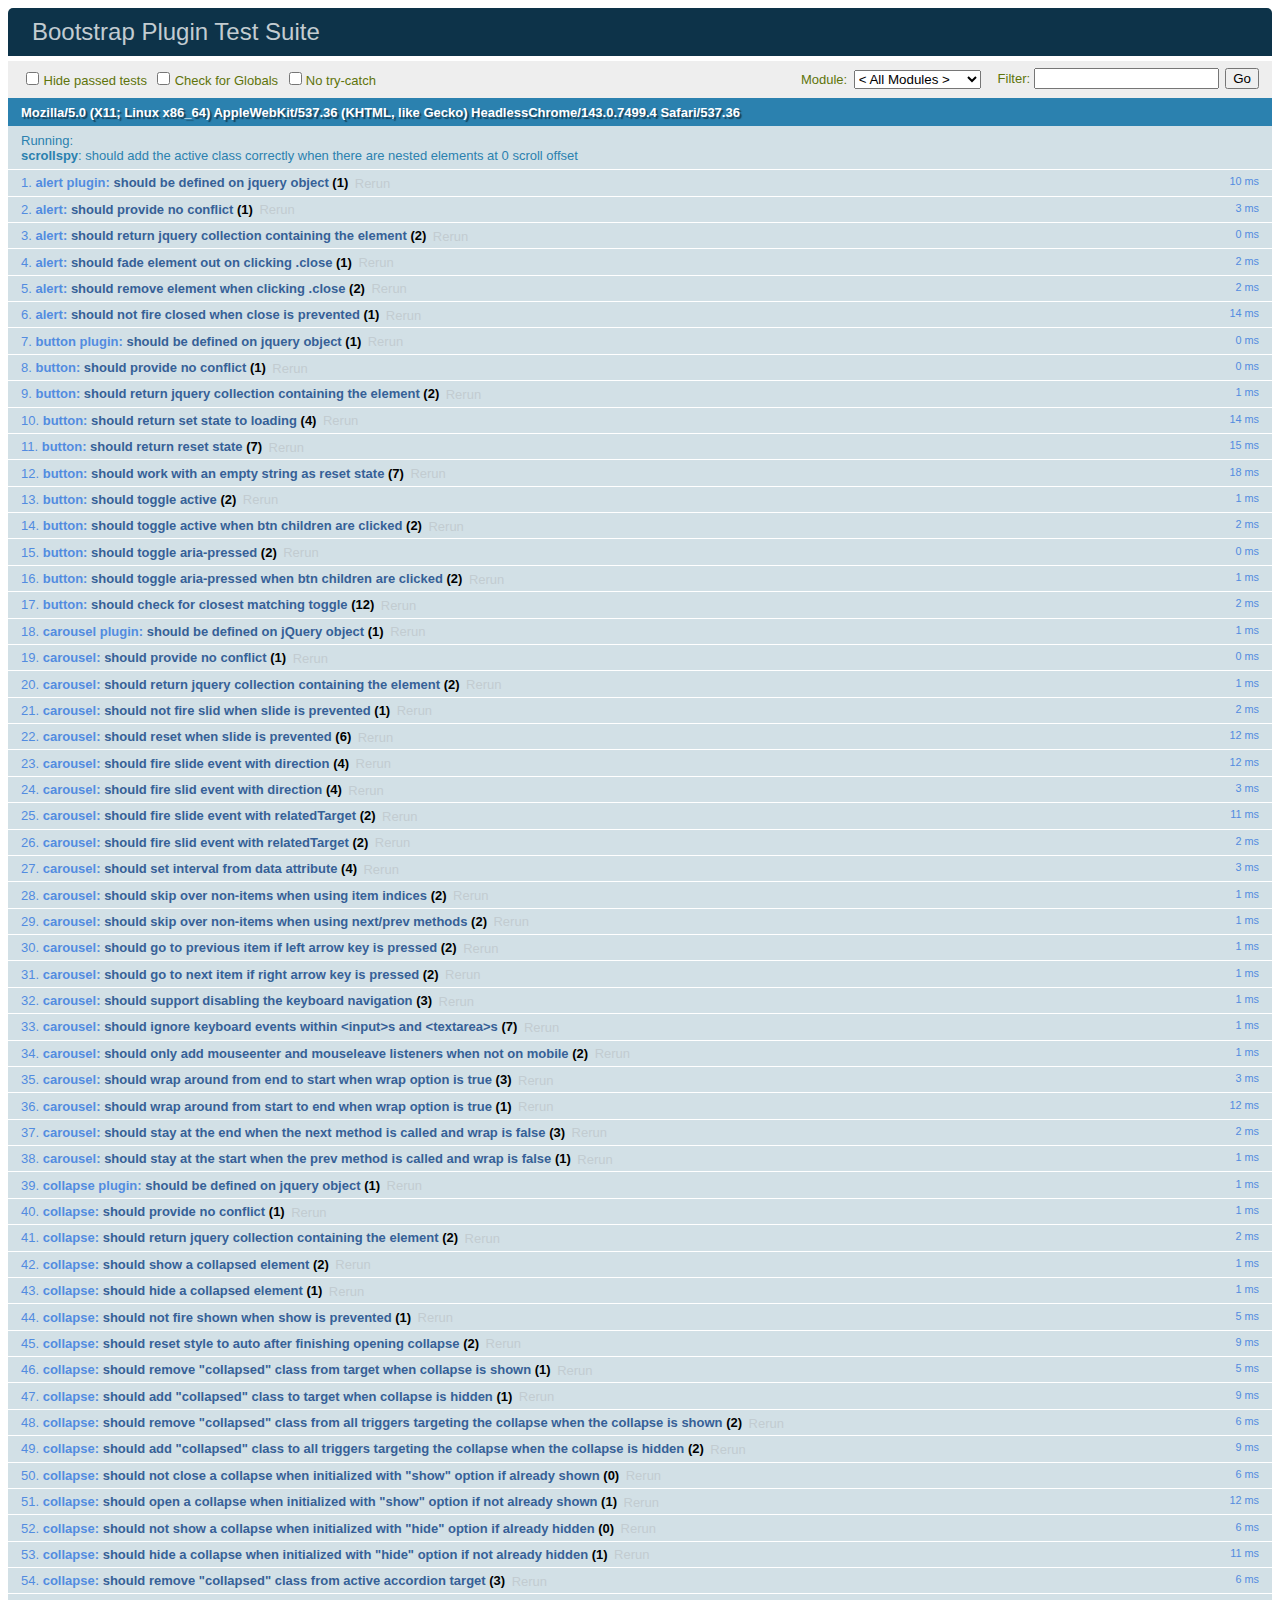
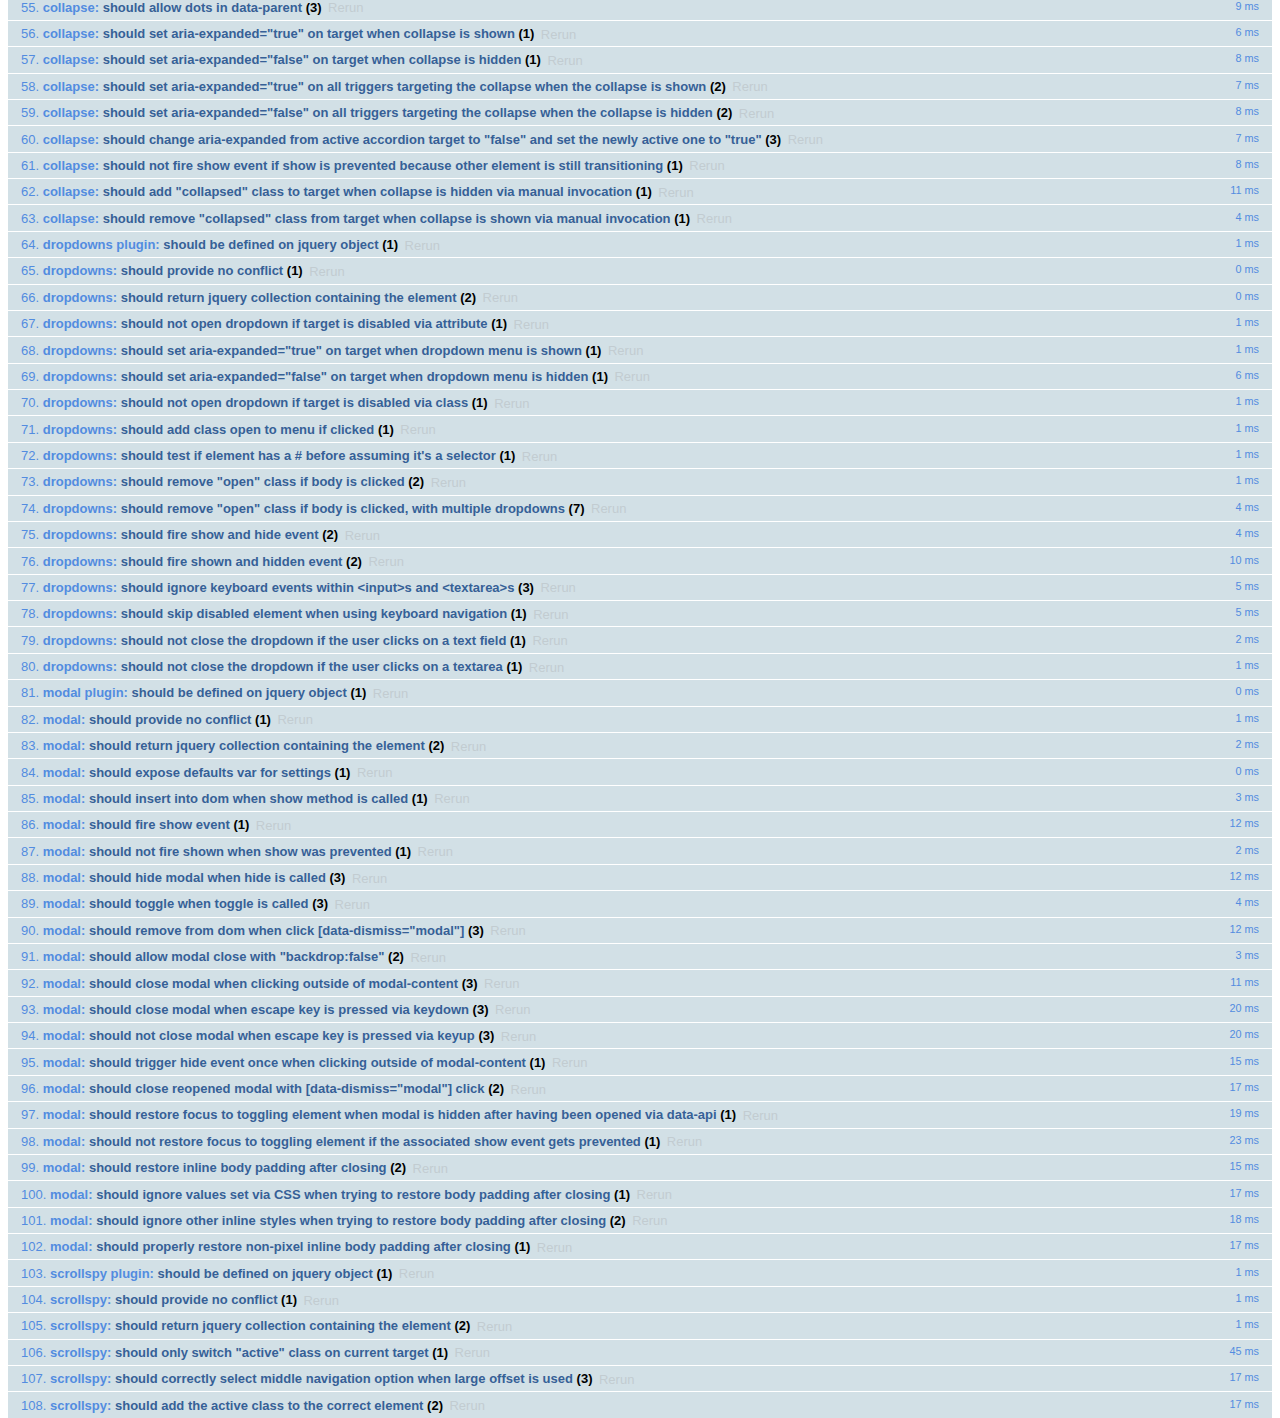
<file: lib/bootstrap-3.3.5/js/tests/index.html>
<!DOCTYPE html>
<html>
  <head>
    <meta charset="utf-8">
    <title>Bootstrap Plugin Test Suite</title>
    <meta name="viewport" content="width=device-width, initial-scale=1">

    <!-- jQuery -->
    <script src="vendor/jquery.min.js"></script>
    <script>
      // Disable jQuery event aliases to ensure we don't accidentally use any of them
      (function () {
        var eventAliases = [
          'blur',
          'focus',
          'focusin',
          'focusout',
          'load',
          'resize',
          'scroll',
          'unload',
          'click',
          'dblclick',
          'mousedown',
          'mouseup',
          'mousemove',
          'mouseover',
          'mouseout',
          'mouseenter',
          'mouseleave',
          'change',
          'select',
          'submit',
          'keydown',
          'keypress',
          'keyup',
          'error',
          'contextmenu',
          'hover',
          'bind',
          'unbind',
          'delegate',
          'undelegate'
        ]
        for (var i = 0; i < eventAliases.length; i++) {
          $.fn[eventAliases[i]] = undefined
        }
      })()
    </script>

    <!-- QUnit -->
    <link rel="stylesheet" href="vendor/qunit.css" media="screen">
    <script src="vendor/qunit.js"></script>
    <script>
      // See https://github.com/axemclion/grunt-saucelabs#test-result-details-with-qunit
      var log = []
      // Require assert.expect in each test.
      QUnit.config.requireExpects = true
      QUnit.done(function (testResults) {
        var tests = []
        for (var i = 0, len = log.length; i < len; i++) {
          var details = log[i]
          tests.push({
            name: details.name,
            result: details.result,
            expected: details.expected,
            actual: details.actual,
            source: details.source
          })
        }
        testResults.tests = tests

        window.global_test_results = testResults
      })

      QUnit.testStart(function (testDetails) {
        $(window).scrollTop(0)
        QUnit.log(function (details) {
          if (!details.result) {
            details.name = testDetails.name
            log.push(details)
          }
        })
      })

      // Cleanup
      QUnit.testDone(function () {
        $('#qunit-fixture').empty()
        $('#modal-test, .modal-backdrop').remove()
      })

      // Display fixture on-screen on iOS to avoid false positives
      if (/iPhone|iPad|iPod/.test(navigator.userAgent)) {
        QUnit.begin(function() {
          $('#qunit-fixture').css({ top: 0, left: 0 })
        })

        QUnit.done(function () {
          $('#qunit-fixture').css({ top: '', left: '' })
        })
      }

      // Disable deprecated global QUnit method aliases in preparation for QUnit v2
      (function () {
        var methodNames = [
          'async',
          'asyncTest',
          'deepEqual',
          'equal',
          'expect',
          'module',
          'notDeepEqual',
          'notEqual',
          'notPropEqual',
          'notStrictEqual',
          'ok',
          'propEqual',
          'push',
          'start',
          'stop',
          'strictEqual',
          'test',
          'throws'
        ];
        for (var i = 0; i < methodNames.length; i++) {
          var methodName = methodNames[i];
          window[methodName] = undefined;
        }
      })();
    </script>

    <!-- Plugin sources -->
    <script>$.support.transition = false</script>
    <script src="../../js/alert.js"></script>
    <script src="../../js/button.js"></script>
    <script src="../../js/carousel.js"></script>
    <script src="../../js/collapse.js"></script>
    <script src="../../js/dropdown.js"></script>
    <script src="../../js/modal.js"></script>
    <script src="../../js/scrollspy.js"></script>
    <script src="../../js/tab.js"></script>
    <script src="../../js/tooltip.js"></script>
    <script src="../../js/popover.js"></script>
    <script src="../../js/affix.js"></script>

    <!-- Unit tests -->
    <script src="unit/alert.js"></script>
    <script src="unit/button.js"></script>
    <script src="unit/carousel.js"></script>
    <script src="unit/collapse.js"></script>
    <script src="unit/dropdown.js"></script>
    <script src="unit/modal.js"></script>
    <script src="unit/scrollspy.js"></script>
    <script src="unit/tab.js"></script>
    <script src="unit/tooltip.js"></script>
    <script src="unit/popover.js"></script>
    <script src="unit/affix.js"></script>

  </head>
  <body>
    <div id="qunit-container">
      <div id="qunit"></div>
      <div id="qunit-fixture"></div>
    </div>
  </body>
</html>
</file>
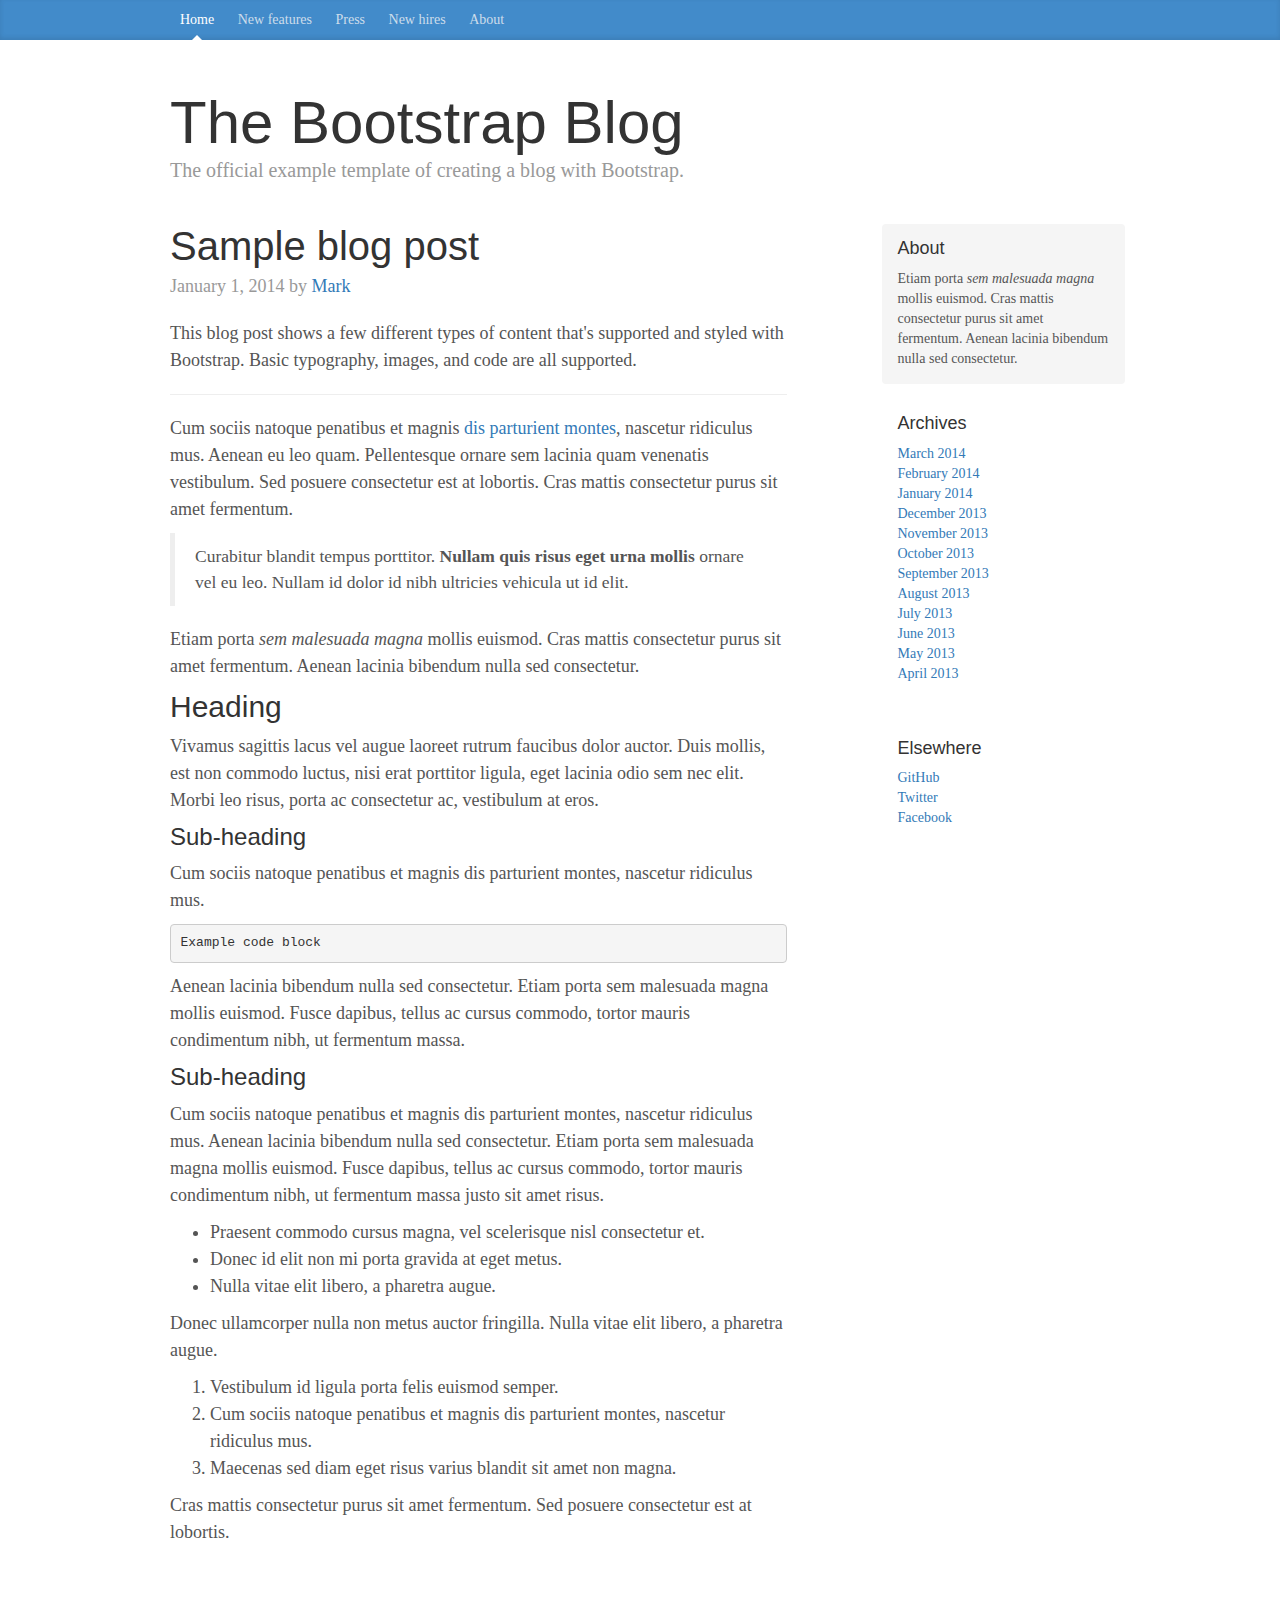
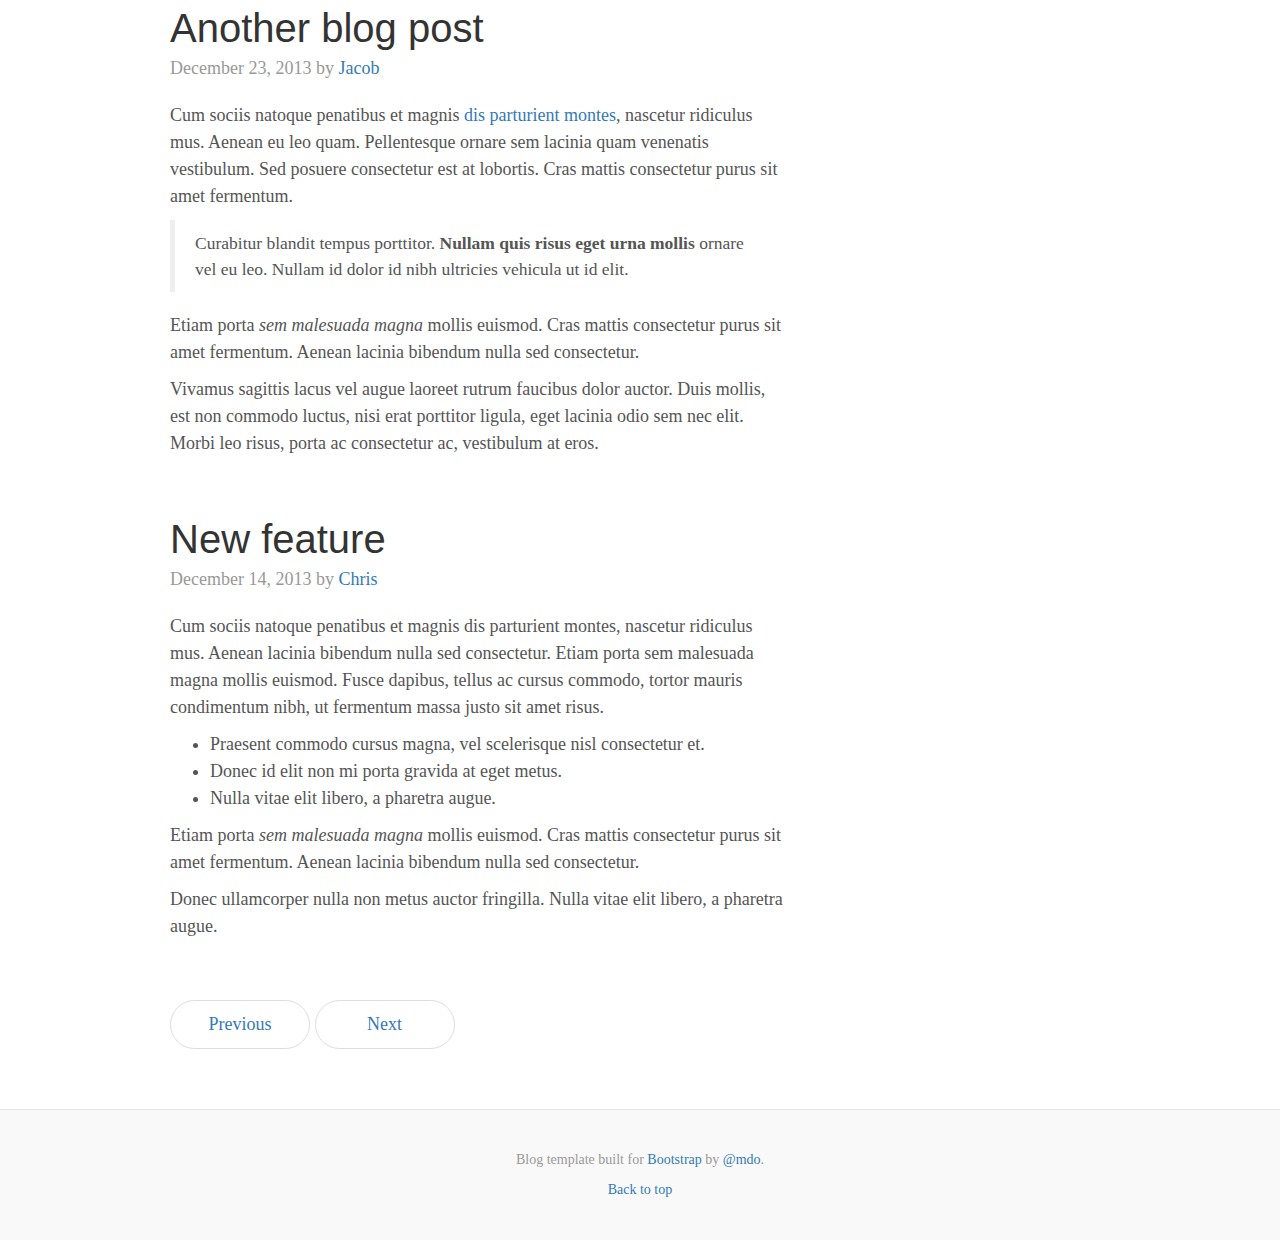
<file: lib/bootstrap-3.3.5/docs/examples/blog/index.html>
<!DOCTYPE html>
<html lang="en">
  <head>
    <meta charset="utf-8">
    <meta http-equiv="X-UA-Compatible" content="IE=edge">
    <meta name="viewport" content="width=device-width, initial-scale=1">
    <!-- The above 3 meta tags *must* come first in the head; any other head content must come *after* these tags -->
    <meta name="description" content="">
    <meta name="author" content="">
    <link rel="icon" href="../../favicon.ico">

    <title>Blog Template for Bootstrap</title>

    <!-- Bootstrap core CSS -->
    <link href="../../dist/css/bootstrap.min.css" rel="stylesheet">

    <!-- Custom styles for this template -->
    <link href="blog.css" rel="stylesheet">

    <!-- Just for debugging purposes. Don't actually copy these 2 lines! -->
    <!--[if lt IE 9]><script src="../../assets/js/ie8-responsive-file-warning.js"></script><![endif]-->
    <script src="../../assets/js/ie-emulation-modes-warning.js"></script>

    <!-- HTML5 shim and Respond.js for IE8 support of HTML5 elements and media queries -->
    <!--[if lt IE 9]>
      <script src="https://oss.maxcdn.com/html5shiv/3.7.2/html5shiv.min.js"></script>
      <script src="https://oss.maxcdn.com/respond/1.4.2/respond.min.js"></script>
    <![endif]-->
  </head>

  <body>

    <div class="blog-masthead">
      <div class="container">
        <nav class="blog-nav">
          <a class="blog-nav-item active" href="#">Home</a>
          <a class="blog-nav-item" href="#">New features</a>
          <a class="blog-nav-item" href="#">Press</a>
          <a class="blog-nav-item" href="#">New hires</a>
          <a class="blog-nav-item" href="#">About</a>
        </nav>
      </div>
    </div>

    <div class="container">

      <div class="blog-header">
        <h1 class="blog-title">The Bootstrap Blog</h1>
        <p class="lead blog-description">The official example template of creating a blog with Bootstrap.</p>
      </div>

      <div class="row">

        <div class="col-sm-8 blog-main">

          <div class="blog-post">
            <h2 class="blog-post-title">Sample blog post</h2>
            <p class="blog-post-meta">January 1, 2014 by <a href="#">Mark</a></p>

            <p>This blog post shows a few different types of content that's supported and styled with Bootstrap. Basic typography, images, and code are all supported.</p>
            <hr>
            <p>Cum sociis natoque penatibus et magnis <a href="#">dis parturient montes</a>, nascetur ridiculus mus. Aenean eu leo quam. Pellentesque ornare sem lacinia quam venenatis vestibulum. Sed posuere consectetur est at lobortis. Cras mattis consectetur purus sit amet fermentum.</p>
            <blockquote>
              <p>Curabitur blandit tempus porttitor. <strong>Nullam quis risus eget urna mollis</strong> ornare vel eu leo. Nullam id dolor id nibh ultricies vehicula ut id elit.</p>
            </blockquote>
            <p>Etiam porta <em>sem malesuada magna</em> mollis euismod. Cras mattis consectetur purus sit amet fermentum. Aenean lacinia bibendum nulla sed consectetur.</p>
            <h2>Heading</h2>
            <p>Vivamus sagittis lacus vel augue laoreet rutrum faucibus dolor auctor. Duis mollis, est non commodo luctus, nisi erat porttitor ligula, eget lacinia odio sem nec elit. Morbi leo risus, porta ac consectetur ac, vestibulum at eros.</p>
            <h3>Sub-heading</h3>
            <p>Cum sociis natoque penatibus et magnis dis parturient montes, nascetur ridiculus mus.</p>
            <pre><code>Example code block</code></pre>
            <p>Aenean lacinia bibendum nulla sed consectetur. Etiam porta sem malesuada magna mollis euismod. Fusce dapibus, tellus ac cursus commodo, tortor mauris condimentum nibh, ut fermentum massa.</p>
            <h3>Sub-heading</h3>
            <p>Cum sociis natoque penatibus et magnis dis parturient montes, nascetur ridiculus mus. Aenean lacinia bibendum nulla sed consectetur. Etiam porta sem malesuada magna mollis euismod. Fusce dapibus, tellus ac cursus commodo, tortor mauris condimentum nibh, ut fermentum massa justo sit amet risus.</p>
            <ul>
              <li>Praesent commodo cursus magna, vel scelerisque nisl consectetur et.</li>
              <li>Donec id elit non mi porta gravida at eget metus.</li>
              <li>Nulla vitae elit libero, a pharetra augue.</li>
            </ul>
            <p>Donec ullamcorper nulla non metus auctor fringilla. Nulla vitae elit libero, a pharetra augue.</p>
            <ol>
              <li>Vestibulum id ligula porta felis euismod semper.</li>
              <li>Cum sociis natoque penatibus et magnis dis parturient montes, nascetur ridiculus mus.</li>
              <li>Maecenas sed diam eget risus varius blandit sit amet non magna.</li>
            </ol>
            <p>Cras mattis consectetur purus sit amet fermentum. Sed posuere consectetur est at lobortis.</p>
          </div><!-- /.blog-post -->

          <div class="blog-post">
            <h2 class="blog-post-title">Another blog post</h2>
            <p class="blog-post-meta">December 23, 2013 by <a href="#">Jacob</a></p>

            <p>Cum sociis natoque penatibus et magnis <a href="#">dis parturient montes</a>, nascetur ridiculus mus. Aenean eu leo quam. Pellentesque ornare sem lacinia quam venenatis vestibulum. Sed posuere consectetur est at lobortis. Cras mattis consectetur purus sit amet fermentum.</p>
            <blockquote>
              <p>Curabitur blandit tempus porttitor. <strong>Nullam quis risus eget urna mollis</strong> ornare vel eu leo. Nullam id dolor id nibh ultricies vehicula ut id elit.</p>
            </blockquote>
            <p>Etiam porta <em>sem malesuada magna</em> mollis euismod. Cras mattis consectetur purus sit amet fermentum. Aenean lacinia bibendum nulla sed consectetur.</p>
            <p>Vivamus sagittis lacus vel augue laoreet rutrum faucibus dolor auctor. Duis mollis, est non commodo luctus, nisi erat porttitor ligula, eget lacinia odio sem nec elit. Morbi leo risus, porta ac consectetur ac, vestibulum at eros.</p>
          </div><!-- /.blog-post -->

          <div class="blog-post">
            <h2 class="blog-post-title">New feature</h2>
            <p class="blog-post-meta">December 14, 2013 by <a href="#">Chris</a></p>

            <p>Cum sociis natoque penatibus et magnis dis parturient montes, nascetur ridiculus mus. Aenean lacinia bibendum nulla sed consectetur. Etiam porta sem malesuada magna mollis euismod. Fusce dapibus, tellus ac cursus commodo, tortor mauris condimentum nibh, ut fermentum massa justo sit amet risus.</p>
            <ul>
              <li>Praesent commodo cursus magna, vel scelerisque nisl consectetur et.</li>
              <li>Donec id elit non mi porta gravida at eget metus.</li>
              <li>Nulla vitae elit libero, a pharetra augue.</li>
            </ul>
            <p>Etiam porta <em>sem malesuada magna</em> mollis euismod. Cras mattis consectetur purus sit amet fermentum. Aenean lacinia bibendum nulla sed consectetur.</p>
            <p>Donec ullamcorper nulla non metus auctor fringilla. Nulla vitae elit libero, a pharetra augue.</p>
          </div><!-- /.blog-post -->

          <nav>
            <ul class="pager">
              <li><a href="#">Previous</a></li>
              <li><a href="#">Next</a></li>
            </ul>
          </nav>

        </div><!-- /.blog-main -->

        <div class="col-sm-3 col-sm-offset-1 blog-sidebar">
          <div class="sidebar-module sidebar-module-inset">
            <h4>About</h4>
            <p>Etiam porta <em>sem malesuada magna</em> mollis euismod. Cras mattis consectetur purus sit amet fermentum. Aenean lacinia bibendum nulla sed consectetur.</p>
          </div>
          <div class="sidebar-module">
            <h4>Archives</h4>
            <ol class="list-unstyled">
              <li><a href="#">March 2014</a></li>
              <li><a href="#">February 2014</a></li>
              <li><a href="#">January 2014</a></li>
              <li><a href="#">December 2013</a></li>
              <li><a href="#">November 2013</a></li>
              <li><a href="#">October 2013</a></li>
              <li><a href="#">September 2013</a></li>
              <li><a href="#">August 2013</a></li>
              <li><a href="#">July 2013</a></li>
              <li><a href="#">June 2013</a></li>
              <li><a href="#">May 2013</a></li>
              <li><a href="#">April 2013</a></li>
            </ol>
          </div>
          <div class="sidebar-module">
            <h4>Elsewhere</h4>
            <ol class="list-unstyled">
              <li><a href="#">GitHub</a></li>
              <li><a href="#">Twitter</a></li>
              <li><a href="#">Facebook</a></li>
            </ol>
          </div>
        </div><!-- /.blog-sidebar -->

      </div><!-- /.row -->

    </div><!-- /.container -->

    <footer class="blog-footer">
      <p>Blog template built for <a href="http://getbootstrap.com">Bootstrap</a> by <a href="https://twitter.com/mdo">@mdo</a>.</p>
      <p>
        <a href="#">Back to top</a>
      </p>
    </footer>


    <!-- Bootstrap core JavaScript
    ================================================== -->
    <!-- Placed at the end of the document so the pages load faster -->
    <script src="https://ajax.googleapis.com/ajax/libs/jquery/1.11.3/jquery.min.js"></script>
    <script src="../../dist/js/bootstrap.min.js"></script>
    <!-- IE10 viewport hack for Surface/desktop Windows 8 bug -->
    <script src="../../assets/js/ie10-viewport-bug-workaround.js"></script>
  </body>
</html>
</file>
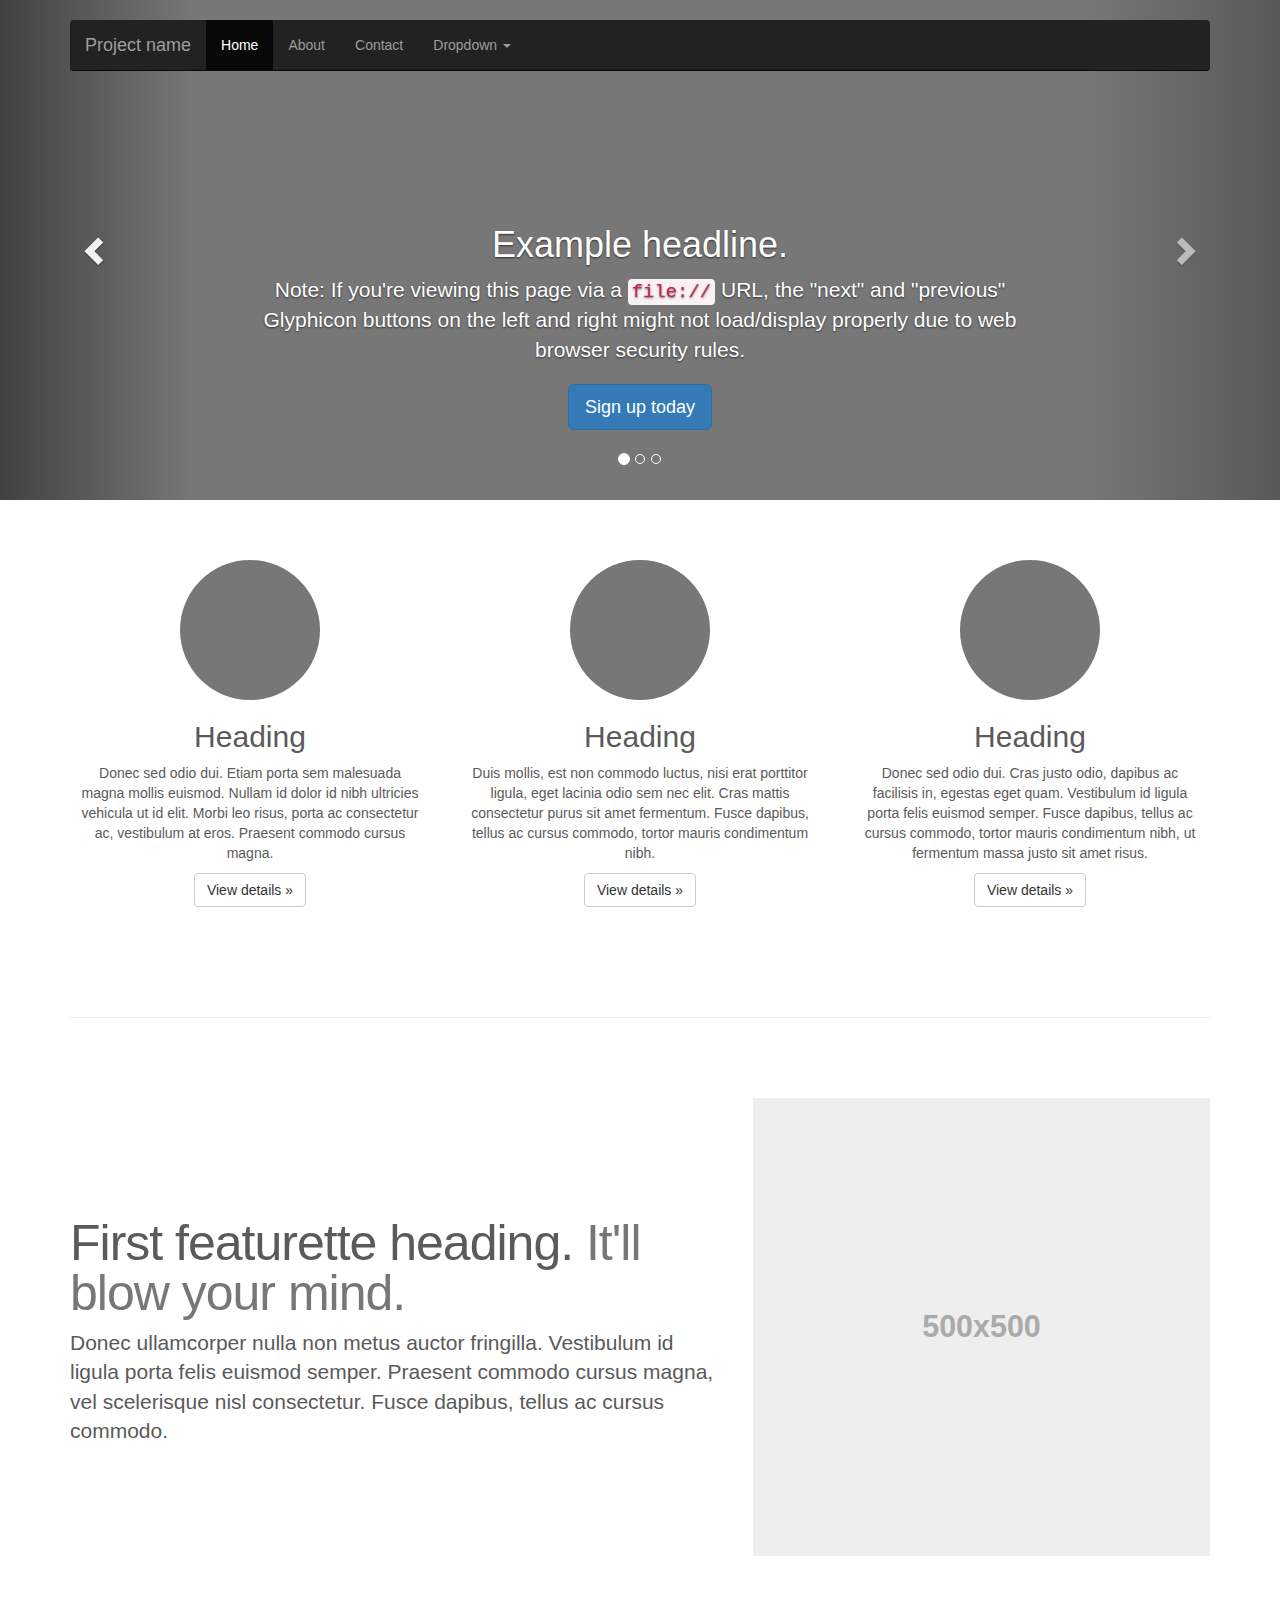
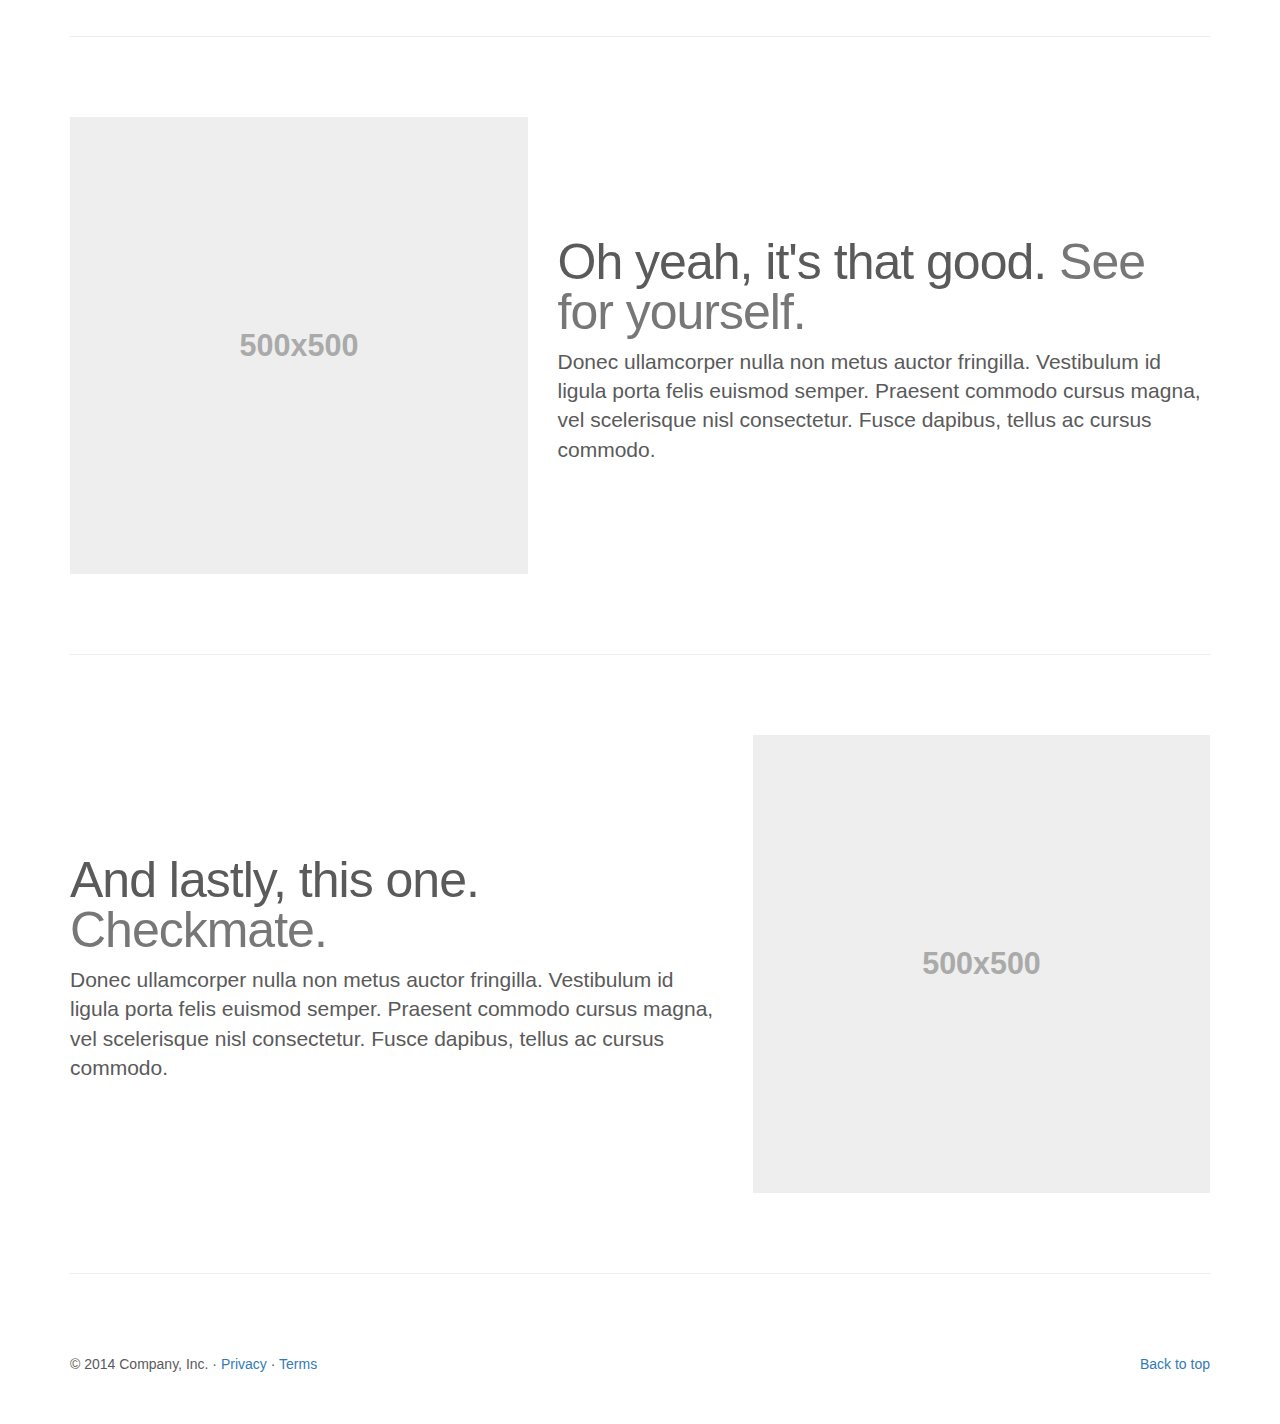
<file: lib/bootstrap-3.3.5/docs/examples/carousel/index.html>
<!DOCTYPE html>
<html lang="en">
  <head>
    <meta charset="utf-8">
    <meta http-equiv="X-UA-Compatible" content="IE=edge">
    <meta name="viewport" content="width=device-width, initial-scale=1">
    <!-- The above 3 meta tags *must* come first in the head; any other head content must come *after* these tags -->
    <meta name="description" content="">
    <meta name="author" content="">
    <link rel="icon" href="../../favicon.ico">

    <title>Carousel Template for Bootstrap</title>

    <!-- Bootstrap core CSS -->
    <link href="../../dist/css/bootstrap.min.css" rel="stylesheet">

    <!-- Just for debugging purposes. Don't actually copy these 2 lines! -->
    <!--[if lt IE 9]><script src="../../assets/js/ie8-responsive-file-warning.js"></script><![endif]-->
    <script src="../../assets/js/ie-emulation-modes-warning.js"></script>

    <!-- HTML5 shim and Respond.js for IE8 support of HTML5 elements and media queries -->
    <!--[if lt IE 9]>
      <script src="https://oss.maxcdn.com/html5shiv/3.7.2/html5shiv.min.js"></script>
      <script src="https://oss.maxcdn.com/respond/1.4.2/respond.min.js"></script>
    <![endif]-->

    <!-- Custom styles for this template -->
    <link href="carousel.css" rel="stylesheet">
  </head>
<!-- NAVBAR
================================================== -->
  <body>
    <div class="navbar-wrapper">
      <div class="container">

        <nav class="navbar navbar-inverse navbar-static-top">
          <div class="container">
            <div class="navbar-header">
              <button type="button" class="navbar-toggle collapsed" data-toggle="collapse" data-target="#navbar" aria-expanded="false" aria-controls="navbar">
                <span class="sr-only">Toggle navigation</span>
                <span class="icon-bar"></span>
                <span class="icon-bar"></span>
                <span class="icon-bar"></span>
              </button>
              <a class="navbar-brand" href="#">Project name</a>
            </div>
            <div id="navbar" class="navbar-collapse collapse">
              <ul class="nav navbar-nav">
                <li class="active"><a href="#">Home</a></li>
                <li><a href="#about">About</a></li>
                <li><a href="#contact">Contact</a></li>
                <li class="dropdown">
                  <a href="#" class="dropdown-toggle" data-toggle="dropdown" role="button" aria-haspopup="true" aria-expanded="false">Dropdown <span class="caret"></span></a>
                  <ul class="dropdown-menu">
                    <li><a href="#">Action</a></li>
                    <li><a href="#">Another action</a></li>
                    <li><a href="#">Something else here</a></li>
                    <li role="separator" class="divider"></li>
                    <li class="dropdown-header">Nav header</li>
                    <li><a href="#">Separated link</a></li>
                    <li><a href="#">One more separated link</a></li>
                  </ul>
                </li>
              </ul>
            </div>
          </div>
        </nav>

      </div>
    </div>


    <!-- Carousel
    ================================================== -->
    <div id="myCarousel" class="carousel slide" data-ride="carousel">
      <!-- Indicators -->
      <ol class="carousel-indicators">
        <li data-target="#myCarousel" data-slide-to="0" class="active"></li>
        <li data-target="#myCarousel" data-slide-to="1"></li>
        <li data-target="#myCarousel" data-slide-to="2"></li>
      </ol>
      <div class="carousel-inner" role="listbox">
        <div class="item active">
          <img class="first-slide" src="[data-uri]" alt="First slide">
          <div class="container">
            <div class="carousel-caption">
              <h1>Example headline.</h1>
              <p>Note: If you're viewing this page via a <code>file://</code> URL, the "next" and "previous" Glyphicon buttons on the left and right might not load/display properly due to web browser security rules.</p>
              <p><a class="btn btn-lg btn-primary" href="#" role="button">Sign up today</a></p>
            </div>
          </div>
        </div>
        <div class="item">
          <img class="second-slide" src="[data-uri]" alt="Second slide">
          <div class="container">
            <div class="carousel-caption">
              <h1>Another example headline.</h1>
              <p>Cras justo odio, dapibus ac facilisis in, egestas eget quam. Donec id elit non mi porta gravida at eget metus. Nullam id dolor id nibh ultricies vehicula ut id elit.</p>
              <p><a class="btn btn-lg btn-primary" href="#" role="button">Learn more</a></p>
            </div>
          </div>
        </div>
        <div class="item">
          <img class="third-slide" src="[data-uri]" alt="Third slide">
          <div class="container">
            <div class="carousel-caption">
              <h1>One more for good measure.</h1>
              <p>Cras justo odio, dapibus ac facilisis in, egestas eget quam. Donec id elit non mi porta gravida at eget metus. Nullam id dolor id nibh ultricies vehicula ut id elit.</p>
              <p><a class="btn btn-lg btn-primary" href="#" role="button">Browse gallery</a></p>
            </div>
          </div>
        </div>
      </div>
      <a class="left carousel-control" href="#myCarousel" role="button" data-slide="prev">
        <span class="glyphicon glyphicon-chevron-left" aria-hidden="true"></span>
        <span class="sr-only">Previous</span>
      </a>
      <a class="right carousel-control" href="#myCarousel" role="button" data-slide="next">
        <span class="glyphicon glyphicon-chevron-right" aria-hidden="true"></span>
        <span class="sr-only">Next</span>
      </a>
    </div><!-- /.carousel -->


    <!-- Marketing messaging and featurettes
    ================================================== -->
    <!-- Wrap the rest of the page in another container to center all the content. -->

    <div class="container marketing">

      <!-- Three columns of text below the carousel -->
      <div class="row">
        <div class="col-lg-4">
          <img class="img-circle" src="[data-uri]" alt="Generic placeholder image" width="140" height="140">
          <h2>Heading</h2>
          <p>Donec sed odio dui. Etiam porta sem malesuada magna mollis euismod. Nullam id dolor id nibh ultricies vehicula ut id elit. Morbi leo risus, porta ac consectetur ac, vestibulum at eros. Praesent commodo cursus magna.</p>
          <p><a class="btn btn-default" href="#" role="button">View details &raquo;</a></p>
        </div><!-- /.col-lg-4 -->
        <div class="col-lg-4">
          <img class="img-circle" src="[data-uri]" alt="Generic placeholder image" width="140" height="140">
          <h2>Heading</h2>
          <p>Duis mollis, est non commodo luctus, nisi erat porttitor ligula, eget lacinia odio sem nec elit. Cras mattis consectetur purus sit amet fermentum. Fusce dapibus, tellus ac cursus commodo, tortor mauris condimentum nibh.</p>
          <p><a class="btn btn-default" href="#" role="button">View details &raquo;</a></p>
        </div><!-- /.col-lg-4 -->
        <div class="col-lg-4">
          <img class="img-circle" src="[data-uri]" alt="Generic placeholder image" width="140" height="140">
          <h2>Heading</h2>
          <p>Donec sed odio dui. Cras justo odio, dapibus ac facilisis in, egestas eget quam. Vestibulum id ligula porta felis euismod semper. Fusce dapibus, tellus ac cursus commodo, tortor mauris condimentum nibh, ut fermentum massa justo sit amet risus.</p>
          <p><a class="btn btn-default" href="#" role="button">View details &raquo;</a></p>
        </div><!-- /.col-lg-4 -->
      </div><!-- /.row -->


      <!-- START THE FEATURETTES -->

      <hr class="featurette-divider">

      <div class="row featurette">
        <div class="col-md-7">
          <h2 class="featurette-heading">First featurette heading. <span class="text-muted">It'll blow your mind.</span></h2>
          <p class="lead">Donec ullamcorper nulla non metus auctor fringilla. Vestibulum id ligula porta felis euismod semper. Praesent commodo cursus magna, vel scelerisque nisl consectetur. Fusce dapibus, tellus ac cursus commodo.</p>
        </div>
        <div class="col-md-5">
          <img class="featurette-image img-responsive center-block" data-src="holder.js/500x500/auto" alt="Generic placeholder image">
        </div>
      </div>

      <hr class="featurette-divider">

      <div class="row featurette">
        <div class="col-md-7 col-md-push-5">
          <h2 class="featurette-heading">Oh yeah, it's that good. <span class="text-muted">See for yourself.</span></h2>
          <p class="lead">Donec ullamcorper nulla non metus auctor fringilla. Vestibulum id ligula porta felis euismod semper. Praesent commodo cursus magna, vel scelerisque nisl consectetur. Fusce dapibus, tellus ac cursus commodo.</p>
        </div>
        <div class="col-md-5 col-md-pull-7">
          <img class="featurette-image img-responsive center-block" data-src="holder.js/500x500/auto" alt="Generic placeholder image">
        </div>
      </div>

      <hr class="featurette-divider">

      <div class="row featurette">
        <div class="col-md-7">
          <h2 class="featurette-heading">And lastly, this one. <span class="text-muted">Checkmate.</span></h2>
          <p class="lead">Donec ullamcorper nulla non metus auctor fringilla. Vestibulum id ligula porta felis euismod semper. Praesent commodo cursus magna, vel scelerisque nisl consectetur. Fusce dapibus, tellus ac cursus commodo.</p>
        </div>
        <div class="col-md-5">
          <img class="featurette-image img-responsive center-block" data-src="holder.js/500x500/auto" alt="Generic placeholder image">
        </div>
      </div>

      <hr class="featurette-divider">

      <!-- /END THE FEATURETTES -->


      <!-- FOOTER -->
      <footer>
        <p class="pull-right"><a href="#">Back to top</a></p>
        <p>&copy; 2014 Company, Inc. &middot; <a href="#">Privacy</a> &middot; <a href="#">Terms</a></p>
      </footer>

    </div><!-- /.container -->


    <!-- Bootstrap core JavaScript
    ================================================== -->
    <!-- Placed at the end of the document so the pages load faster -->
    <script src="https://ajax.googleapis.com/ajax/libs/jquery/1.11.3/jquery.min.js"></script>
    <script src="../../dist/js/bootstrap.min.js"></script>
    <!-- Just to make our placeholder images work. Don't actually copy the next line! -->
    <script src="../../assets/js/vendor/holder.min.js"></script>
    <!-- IE10 viewport hack for Surface/desktop Windows 8 bug -->
    <script src="../../assets/js/ie10-viewport-bug-workaround.js"></script>
  </body>
</html>
</file>
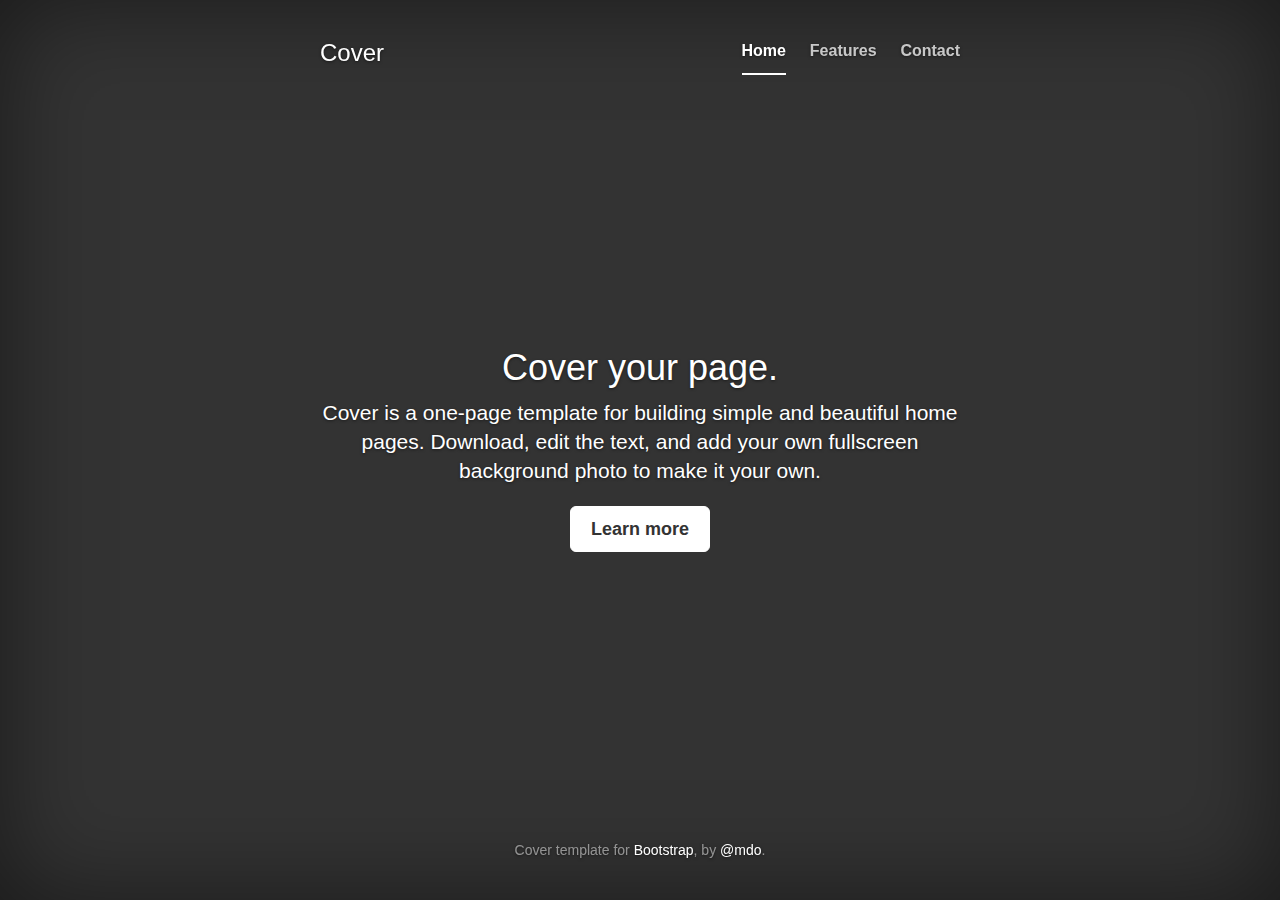
<file: lib/bootstrap-3.3.5/docs/examples/cover/index.html>
<!DOCTYPE html>
<html lang="en">
  <head>
    <meta charset="utf-8">
    <meta http-equiv="X-UA-Compatible" content="IE=edge">
    <meta name="viewport" content="width=device-width, initial-scale=1">
    <!-- The above 3 meta tags *must* come first in the head; any other head content must come *after* these tags -->
    <meta name="description" content="">
    <meta name="author" content="">
    <link rel="icon" href="../../favicon.ico">

    <title>Cover Template for Bootstrap</title>

    <!-- Bootstrap core CSS -->
    <link href="../../dist/css/bootstrap.min.css" rel="stylesheet">

    <!-- Custom styles for this template -->
    <link href="cover.css" rel="stylesheet">

    <!-- Just for debugging purposes. Don't actually copy these 2 lines! -->
    <!--[if lt IE 9]><script src="../../assets/js/ie8-responsive-file-warning.js"></script><![endif]-->
    <script src="../../assets/js/ie-emulation-modes-warning.js"></script>

    <!-- HTML5 shim and Respond.js for IE8 support of HTML5 elements and media queries -->
    <!--[if lt IE 9]>
      <script src="https://oss.maxcdn.com/html5shiv/3.7.2/html5shiv.min.js"></script>
      <script src="https://oss.maxcdn.com/respond/1.4.2/respond.min.js"></script>
    <![endif]-->
  </head>

  <body>

    <div class="site-wrapper">

      <div class="site-wrapper-inner">

        <div class="cover-container">

          <div class="masthead clearfix">
            <div class="inner">
              <h3 class="masthead-brand">Cover</h3>
              <nav>
                <ul class="nav masthead-nav">
                  <li class="active"><a href="#">Home</a></li>
                  <li><a href="#">Features</a></li>
                  <li><a href="#">Contact</a></li>
                </ul>
              </nav>
            </div>
          </div>

          <div class="inner cover">
            <h1 class="cover-heading">Cover your page.</h1>
            <p class="lead">Cover is a one-page template for building simple and beautiful home pages. Download, edit the text, and add your own fullscreen background photo to make it your own.</p>
            <p class="lead">
              <a href="#" class="btn btn-lg btn-default">Learn more</a>
            </p>
          </div>

          <div class="mastfoot">
            <div class="inner">
              <p>Cover template for <a href="http://getbootstrap.com">Bootstrap</a>, by <a href="https://twitter.com/mdo">@mdo</a>.</p>
            </div>
          </div>

        </div>

      </div>

    </div>

    <!-- Bootstrap core JavaScript
    ================================================== -->
    <!-- Placed at the end of the document so the pages load faster -->
    <script src="https://ajax.googleapis.com/ajax/libs/jquery/1.11.3/jquery.min.js"></script>
    <script src="../../dist/js/bootstrap.min.js"></script>
    <!-- IE10 viewport hack for Surface/desktop Windows 8 bug -->
    <script src="../../assets/js/ie10-viewport-bug-workaround.js"></script>
  </body>
</html>
</file>
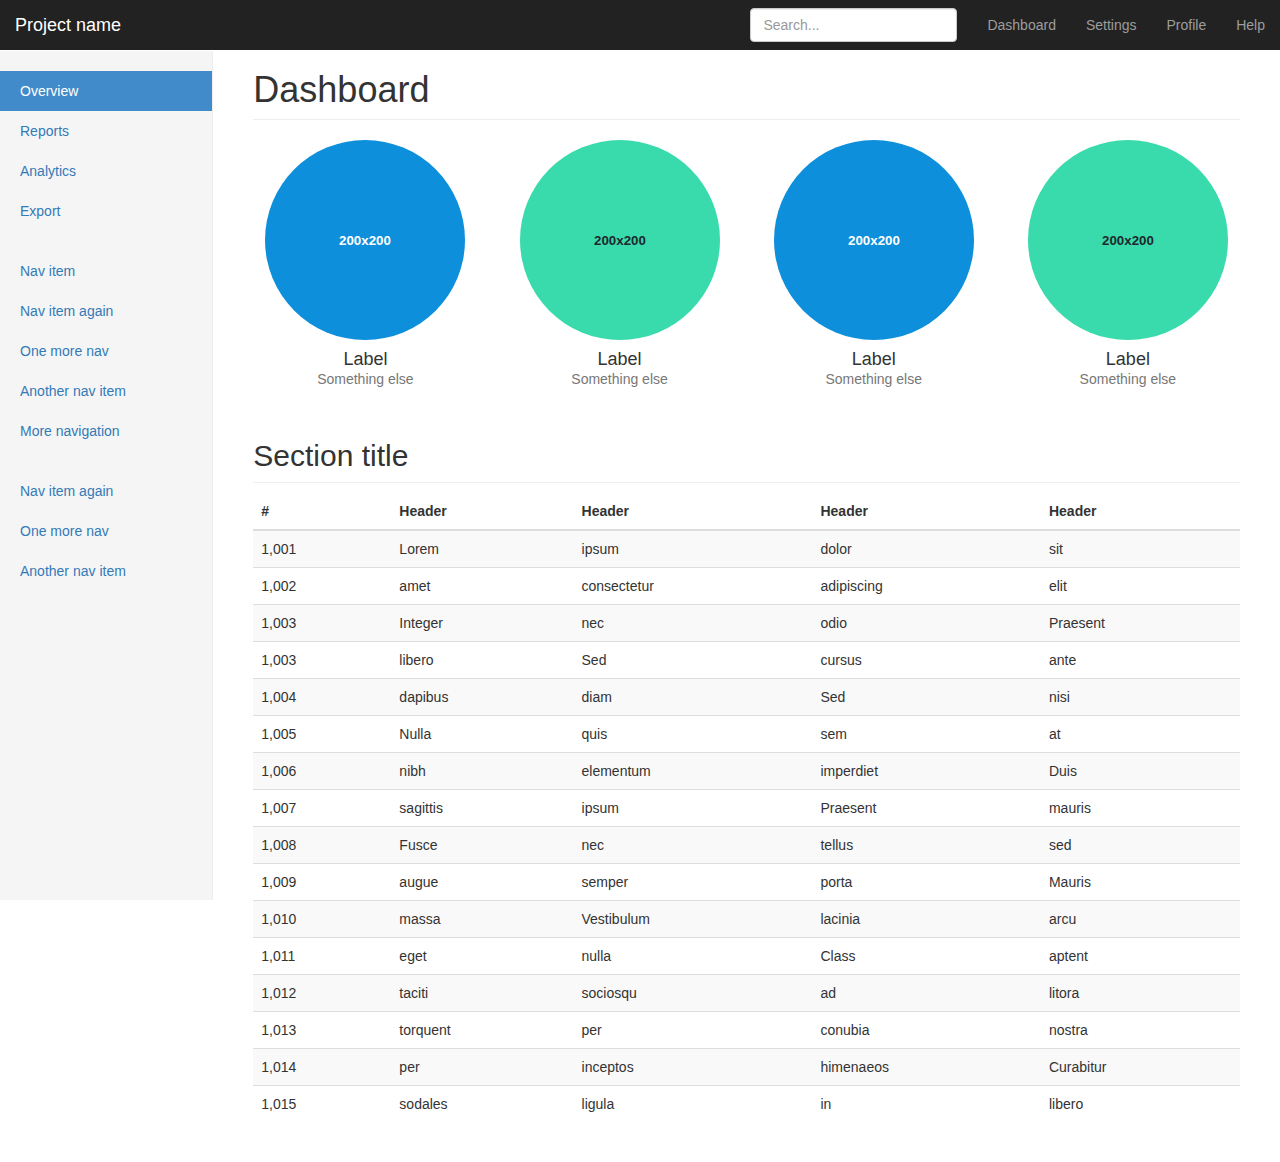
<file: lib/bootstrap-3.3.5/docs/examples/dashboard/index.html>
<!DOCTYPE html>
<html lang="en">
  <head>
    <meta charset="utf-8">
    <meta http-equiv="X-UA-Compatible" content="IE=edge">
    <meta name="viewport" content="width=device-width, initial-scale=1">
    <!-- The above 3 meta tags *must* come first in the head; any other head content must come *after* these tags -->
    <meta name="description" content="">
    <meta name="author" content="">
    <link rel="icon" href="../../favicon.ico">

    <title>Dashboard Template for Bootstrap</title>

    <!-- Bootstrap core CSS -->
    <link href="../../dist/css/bootstrap.min.css" rel="stylesheet">

    <!-- Custom styles for this template -->
    <link href="dashboard.css" rel="stylesheet">

    <!-- Just for debugging purposes. Don't actually copy these 2 lines! -->
    <!--[if lt IE 9]><script src="../../assets/js/ie8-responsive-file-warning.js"></script><![endif]-->
    <script src="../../assets/js/ie-emulation-modes-warning.js"></script>

    <!-- HTML5 shim and Respond.js for IE8 support of HTML5 elements and media queries -->
    <!--[if lt IE 9]>
      <script src="https://oss.maxcdn.com/html5shiv/3.7.2/html5shiv.min.js"></script>
      <script src="https://oss.maxcdn.com/respond/1.4.2/respond.min.js"></script>
    <![endif]-->
  </head>

  <body>

    <nav class="navbar navbar-inverse navbar-fixed-top">
      <div class="container-fluid">
        <div class="navbar-header">
          <button type="button" class="navbar-toggle collapsed" data-toggle="collapse" data-target="#navbar" aria-expanded="false" aria-controls="navbar">
            <span class="sr-only">Toggle navigation</span>
            <span class="icon-bar"></span>
            <span class="icon-bar"></span>
            <span class="icon-bar"></span>
          </button>
          <a class="navbar-brand" href="#">Project name</a>
        </div>
        <div id="navbar" class="navbar-collapse collapse">
          <ul class="nav navbar-nav navbar-right">
            <li><a href="#">Dashboard</a></li>
            <li><a href="#">Settings</a></li>
            <li><a href="#">Profile</a></li>
            <li><a href="#">Help</a></li>
          </ul>
          <form class="navbar-form navbar-right">
            <input type="text" class="form-control" placeholder="Search...">
          </form>
        </div>
      </div>
    </nav>

    <div class="container-fluid">
      <div class="row">
        <div class="col-sm-3 col-md-2 sidebar">
          <ul class="nav nav-sidebar">
            <li class="active"><a href="#">Overview <span class="sr-only">(current)</span></a></li>
            <li><a href="#">Reports</a></li>
            <li><a href="#">Analytics</a></li>
            <li><a href="#">Export</a></li>
          </ul>
          <ul class="nav nav-sidebar">
            <li><a href="">Nav item</a></li>
            <li><a href="">Nav item again</a></li>
            <li><a href="">One more nav</a></li>
            <li><a href="">Another nav item</a></li>
            <li><a href="">More navigation</a></li>
          </ul>
          <ul class="nav nav-sidebar">
            <li><a href="">Nav item again</a></li>
            <li><a href="">One more nav</a></li>
            <li><a href="">Another nav item</a></li>
          </ul>
        </div>
        <div class="col-sm-9 col-sm-offset-3 col-md-10 col-md-offset-2 main">
          <h1 class="page-header">Dashboard</h1>

          <div class="row placeholders">
            <div class="col-xs-6 col-sm-3 placeholder">
              <img data-src="holder.js/200x200/auto/sky" class="img-responsive" alt="Generic placeholder thumbnail">
              <h4>Label</h4>
              <span class="text-muted">Something else</span>
            </div>
            <div class="col-xs-6 col-sm-3 placeholder">
              <img data-src="holder.js/200x200/auto/vine" class="img-responsive" alt="Generic placeholder thumbnail">
              <h4>Label</h4>
              <span class="text-muted">Something else</span>
            </div>
            <div class="col-xs-6 col-sm-3 placeholder">
              <img data-src="holder.js/200x200/auto/sky" class="img-responsive" alt="Generic placeholder thumbnail">
              <h4>Label</h4>
              <span class="text-muted">Something else</span>
            </div>
            <div class="col-xs-6 col-sm-3 placeholder">
              <img data-src="holder.js/200x200/auto/vine" class="img-responsive" alt="Generic placeholder thumbnail">
              <h4>Label</h4>
              <span class="text-muted">Something else</span>
            </div>
          </div>

          <h2 class="sub-header">Section title</h2>
          <div class="table-responsive">
            <table class="table table-striped">
              <thead>
                <tr>
                  <th>#</th>
                  <th>Header</th>
                  <th>Header</th>
                  <th>Header</th>
                  <th>Header</th>
                </tr>
              </thead>
              <tbody>
                <tr>
                  <td>1,001</td>
                  <td>Lorem</td>
                  <td>ipsum</td>
                  <td>dolor</td>
                  <td>sit</td>
                </tr>
                <tr>
                  <td>1,002</td>
                  <td>amet</td>
                  <td>consectetur</td>
                  <td>adipiscing</td>
                  <td>elit</td>
                </tr>
                <tr>
                  <td>1,003</td>
                  <td>Integer</td>
                  <td>nec</td>
                  <td>odio</td>
                  <td>Praesent</td>
                </tr>
                <tr>
                  <td>1,003</td>
                  <td>libero</td>
                  <td>Sed</td>
                  <td>cursus</td>
                  <td>ante</td>
                </tr>
                <tr>
                  <td>1,004</td>
                  <td>dapibus</td>
                  <td>diam</td>
                  <td>Sed</td>
                  <td>nisi</td>
                </tr>
                <tr>
                  <td>1,005</td>
                  <td>Nulla</td>
                  <td>quis</td>
                  <td>sem</td>
                  <td>at</td>
                </tr>
                <tr>
                  <td>1,006</td>
                  <td>nibh</td>
                  <td>elementum</td>
                  <td>imperdiet</td>
                  <td>Duis</td>
                </tr>
                <tr>
                  <td>1,007</td>
                  <td>sagittis</td>
                  <td>ipsum</td>
                  <td>Praesent</td>
                  <td>mauris</td>
                </tr>
                <tr>
                  <td>1,008</td>
                  <td>Fusce</td>
                  <td>nec</td>
                  <td>tellus</td>
                  <td>sed</td>
                </tr>
                <tr>
                  <td>1,009</td>
                  <td>augue</td>
                  <td>semper</td>
                  <td>porta</td>
                  <td>Mauris</td>
                </tr>
                <tr>
                  <td>1,010</td>
                  <td>massa</td>
                  <td>Vestibulum</td>
                  <td>lacinia</td>
                  <td>arcu</td>
                </tr>
                <tr>
                  <td>1,011</td>
                  <td>eget</td>
                  <td>nulla</td>
                  <td>Class</td>
                  <td>aptent</td>
                </tr>
                <tr>
                  <td>1,012</td>
                  <td>taciti</td>
                  <td>sociosqu</td>
                  <td>ad</td>
                  <td>litora</td>
                </tr>
                <tr>
                  <td>1,013</td>
                  <td>torquent</td>
                  <td>per</td>
                  <td>conubia</td>
                  <td>nostra</td>
                </tr>
                <tr>
                  <td>1,014</td>
                  <td>per</td>
                  <td>inceptos</td>
                  <td>himenaeos</td>
                  <td>Curabitur</td>
                </tr>
                <tr>
                  <td>1,015</td>
                  <td>sodales</td>
                  <td>ligula</td>
                  <td>in</td>
                  <td>libero</td>
                </tr>
              </tbody>
            </table>
          </div>
        </div>
      </div>
    </div>

    <!-- Bootstrap core JavaScript
    ================================================== -->
    <!-- Placed at the end of the document so the pages load faster -->
    <script src="https://ajax.googleapis.com/ajax/libs/jquery/1.11.3/jquery.min.js"></script>
    <script src="../../dist/js/bootstrap.min.js"></script>
    <!-- Just to make our placeholder images work. Don't actually copy the next line! -->
    <script src="../../assets/js/vendor/holder.min.js"></script>
    <!-- IE10 viewport hack for Surface/desktop Windows 8 bug -->
    <script src="../../assets/js/ie10-viewport-bug-workaround.js"></script>
  </body>
</html>
</file>
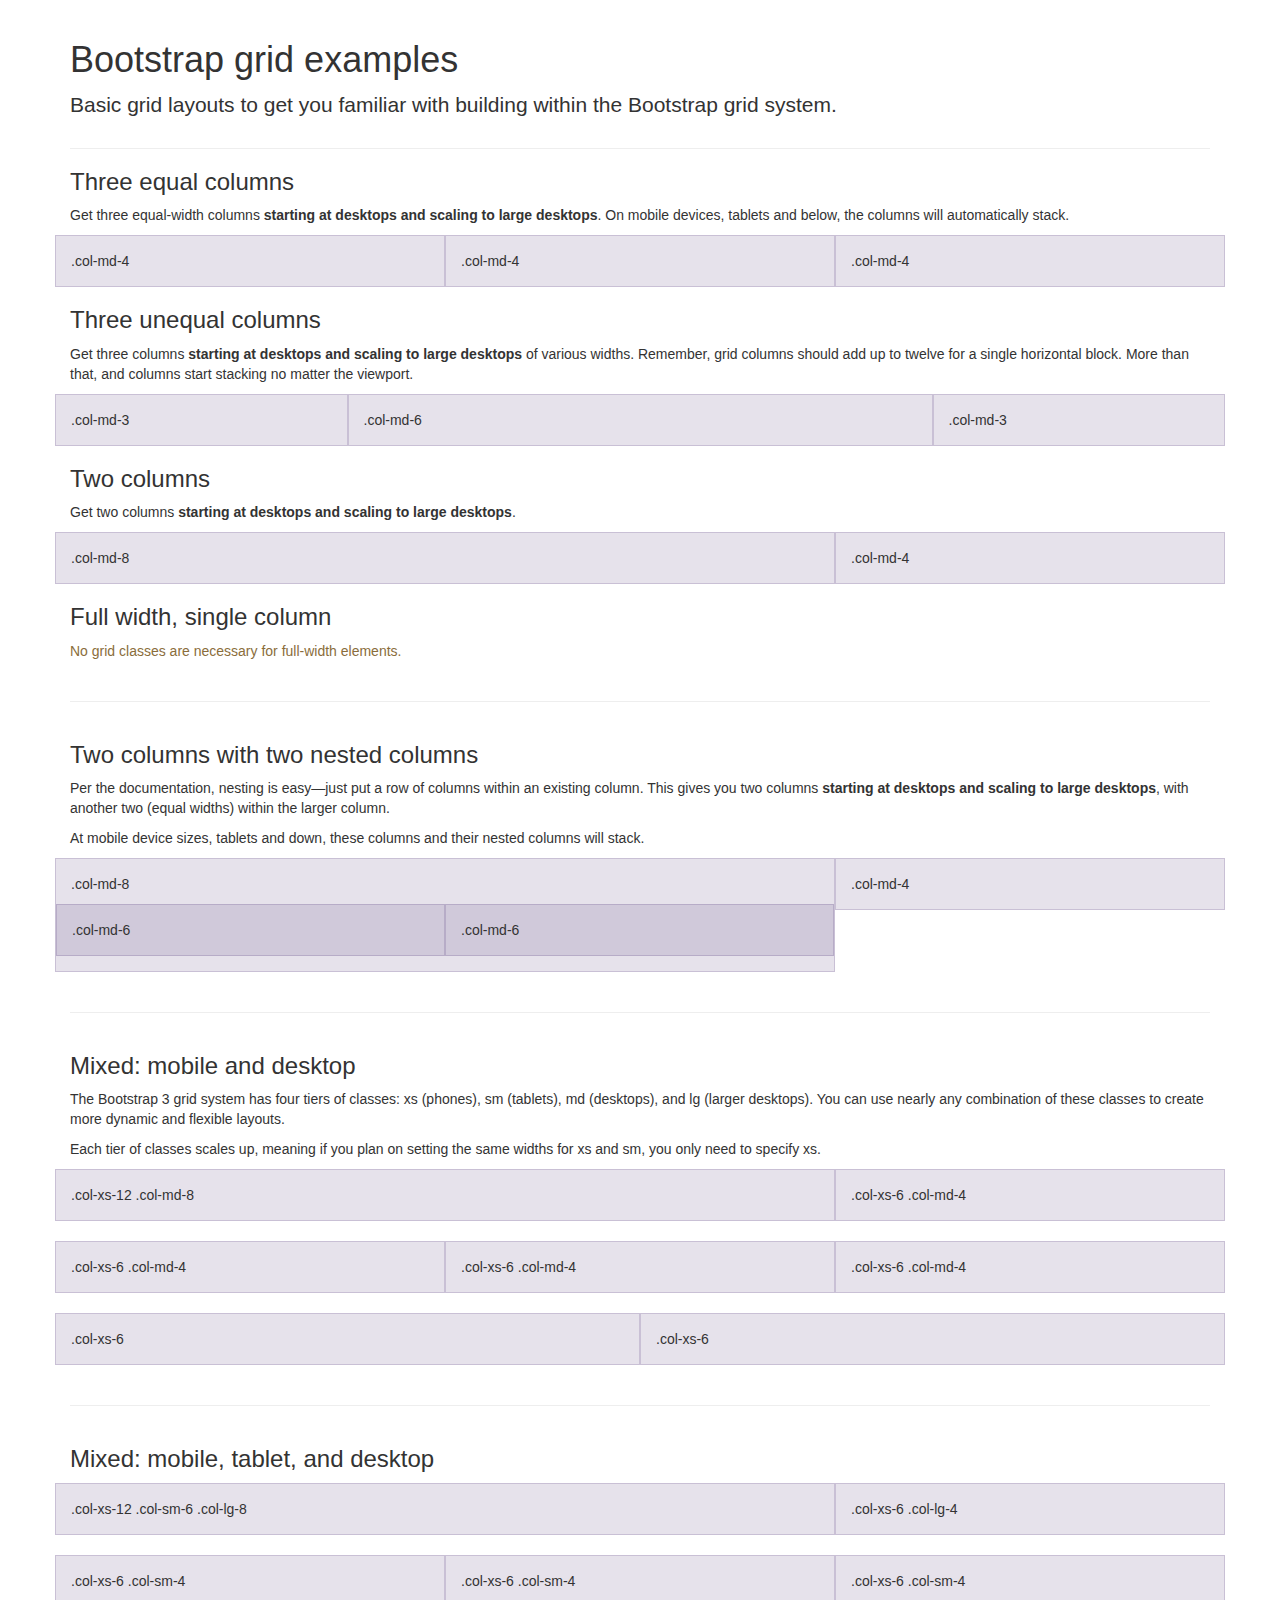
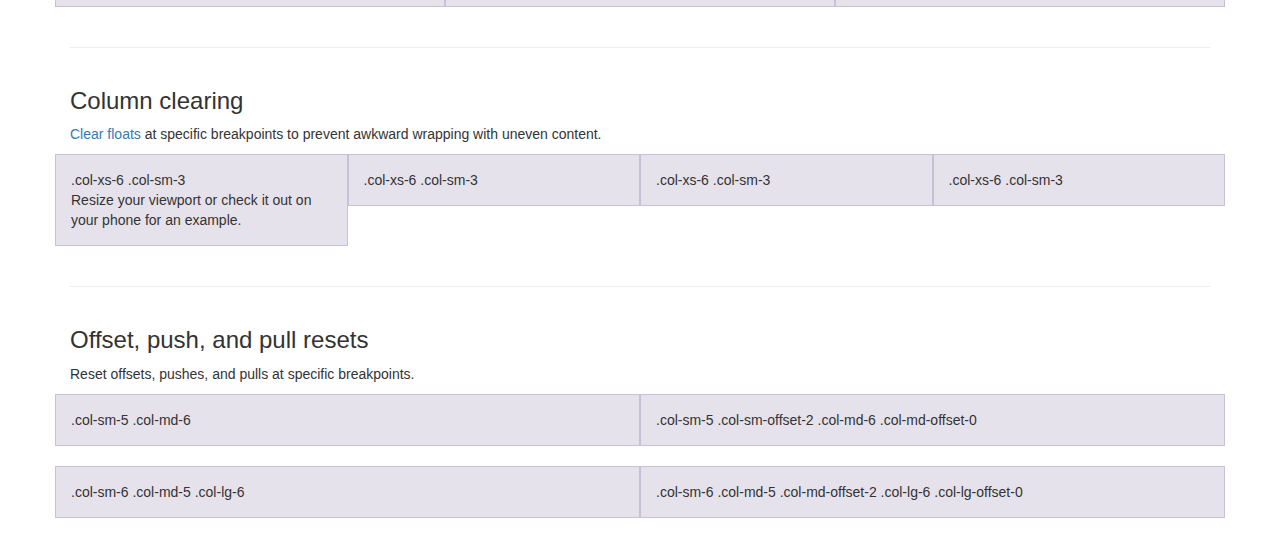
<file: lib/bootstrap-3.3.5/docs/examples/grid/index.html>
<!DOCTYPE html>
<html lang="en">
  <head>
    <meta charset="utf-8">
    <meta http-equiv="X-UA-Compatible" content="IE=edge">
    <meta name="viewport" content="width=device-width, initial-scale=1">
    <!-- The above 3 meta tags *must* come first in the head; any other head content must come *after* these tags -->
    <meta name="description" content="">
    <meta name="author" content="">
    <link rel="icon" href="../../favicon.ico">

    <title>Grid Template for Bootstrap</title>

    <!-- Bootstrap core CSS -->
    <link href="../../dist/css/bootstrap.min.css" rel="stylesheet">

    <!-- Custom styles for this template -->
    <link href="grid.css" rel="stylesheet">

    <!-- Just for debugging purposes. Don't actually copy these 2 lines! -->
    <!--[if lt IE 9]><script src="../../assets/js/ie8-responsive-file-warning.js"></script><![endif]-->
    <script src="../../assets/js/ie-emulation-modes-warning.js"></script>

    <!-- HTML5 shim and Respond.js for IE8 support of HTML5 elements and media queries -->
    <!--[if lt IE 9]>
      <script src="https://oss.maxcdn.com/html5shiv/3.7.2/html5shiv.min.js"></script>
      <script src="https://oss.maxcdn.com/respond/1.4.2/respond.min.js"></script>
    <![endif]-->
  </head>

  <body>
    <div class="container">

      <div class="page-header">
        <h1>Bootstrap grid examples</h1>
        <p class="lead">Basic grid layouts to get you familiar with building within the Bootstrap grid system.</p>
      </div>

      <h3>Three equal columns</h3>
      <p>Get three equal-width columns <strong>starting at desktops and scaling to large desktops</strong>. On mobile devices, tablets and below, the columns will automatically stack.</p>
      <div class="row">
        <div class="col-md-4">.col-md-4</div>
        <div class="col-md-4">.col-md-4</div>
        <div class="col-md-4">.col-md-4</div>
      </div>

      <h3>Three unequal columns</h3>
      <p>Get three columns <strong>starting at desktops and scaling to large desktops</strong> of various widths. Remember, grid columns should add up to twelve for a single horizontal block. More than that, and columns start stacking no matter the viewport.</p>
      <div class="row">
        <div class="col-md-3">.col-md-3</div>
        <div class="col-md-6">.col-md-6</div>
        <div class="col-md-3">.col-md-3</div>
      </div>

      <h3>Two columns</h3>
      <p>Get two columns <strong>starting at desktops and scaling to large desktops</strong>.</p>
      <div class="row">
        <div class="col-md-8">.col-md-8</div>
        <div class="col-md-4">.col-md-4</div>
      </div>

      <h3>Full width, single column</h3>
      <p class="text-warning">No grid classes are necessary for full-width elements.</p>

      <hr>

      <h3>Two columns with two nested columns</h3>
      <p>Per the documentation, nesting is easy—just put a row of columns within an existing column. This gives you two columns <strong>starting at desktops and scaling to large desktops</strong>, with another two (equal widths) within the larger column.</p>
      <p>At mobile device sizes, tablets and down, these columns and their nested columns will stack.</p>
      <div class="row">
        <div class="col-md-8">
          .col-md-8
          <div class="row">
            <div class="col-md-6">.col-md-6</div>
            <div class="col-md-6">.col-md-6</div>
          </div>
        </div>
        <div class="col-md-4">.col-md-4</div>
      </div>

      <hr>

      <h3>Mixed: mobile and desktop</h3>
      <p>The Bootstrap 3 grid system has four tiers of classes: xs (phones), sm (tablets), md (desktops), and lg (larger desktops). You can use nearly any combination of these classes to create more dynamic and flexible layouts.</p>
      <p>Each tier of classes scales up, meaning if you plan on setting the same widths for xs and sm, you only need to specify xs.</p>
      <div class="row">
        <div class="col-xs-12 col-md-8">.col-xs-12 .col-md-8</div>
        <div class="col-xs-6 col-md-4">.col-xs-6 .col-md-4</div>
      </div>
      <div class="row">
        <div class="col-xs-6 col-md-4">.col-xs-6 .col-md-4</div>
        <div class="col-xs-6 col-md-4">.col-xs-6 .col-md-4</div>
        <div class="col-xs-6 col-md-4">.col-xs-6 .col-md-4</div>
      </div>
      <div class="row">
        <div class="col-xs-6">.col-xs-6</div>
        <div class="col-xs-6">.col-xs-6</div>
      </div>

      <hr>

      <h3>Mixed: mobile, tablet, and desktop</h3>
      <p></p>
      <div class="row">
        <div class="col-xs-12 col-sm-6 col-lg-8">.col-xs-12 .col-sm-6 .col-lg-8</div>
        <div class="col-xs-6 col-lg-4">.col-xs-6 .col-lg-4</div>
      </div>
      <div class="row">
        <div class="col-xs-6 col-sm-4">.col-xs-6 .col-sm-4</div>
        <div class="col-xs-6 col-sm-4">.col-xs-6 .col-sm-4</div>
        <div class="col-xs-6 col-sm-4">.col-xs-6 .col-sm-4</div>
      </div>

      <hr>

      <h3>Column clearing</h3>
      <p><a href="http://getbootstrap.com/css/#grid-responsive-resets">Clear floats</a> at specific breakpoints to prevent awkward wrapping with uneven content.</p>
      <div class="row">
        <div class="col-xs-6 col-sm-3">
          .col-xs-6 .col-sm-3
          <br>
          Resize your viewport or check it out on your phone for an example.
        </div>
        <div class="col-xs-6 col-sm-3">.col-xs-6 .col-sm-3</div>

        <!-- Add the extra clearfix for only the required viewport -->
        <div class="clearfix visible-xs"></div>

        <div class="col-xs-6 col-sm-3">.col-xs-6 .col-sm-3</div>
        <div class="col-xs-6 col-sm-3">.col-xs-6 .col-sm-3</div>
      </div>

      <hr>

      <h3>Offset, push, and pull resets</h3>
      <p>Reset offsets, pushes, and pulls at specific breakpoints.</p>
      <div class="row">
        <div class="col-sm-5 col-md-6">.col-sm-5 .col-md-6</div>
        <div class="col-sm-5 col-sm-offset-2 col-md-6 col-md-offset-0">.col-sm-5 .col-sm-offset-2 .col-md-6 .col-md-offset-0</div>
      </div>
      <div class="row">
        <div class="col-sm-6 col-md-5 col-lg-6">.col-sm-6 .col-md-5 .col-lg-6</div>
        <div class="col-sm-6 col-md-5 col-md-offset-2 col-lg-6 col-lg-offset-0">.col-sm-6 .col-md-5 .col-md-offset-2 .col-lg-6 .col-lg-offset-0</div>
      </div>


    </div> <!-- /container -->


    <!-- IE10 viewport hack for Surface/desktop Windows 8 bug -->
    <script src="../../assets/js/ie10-viewport-bug-workaround.js"></script>
  </body>
</html>
</file>
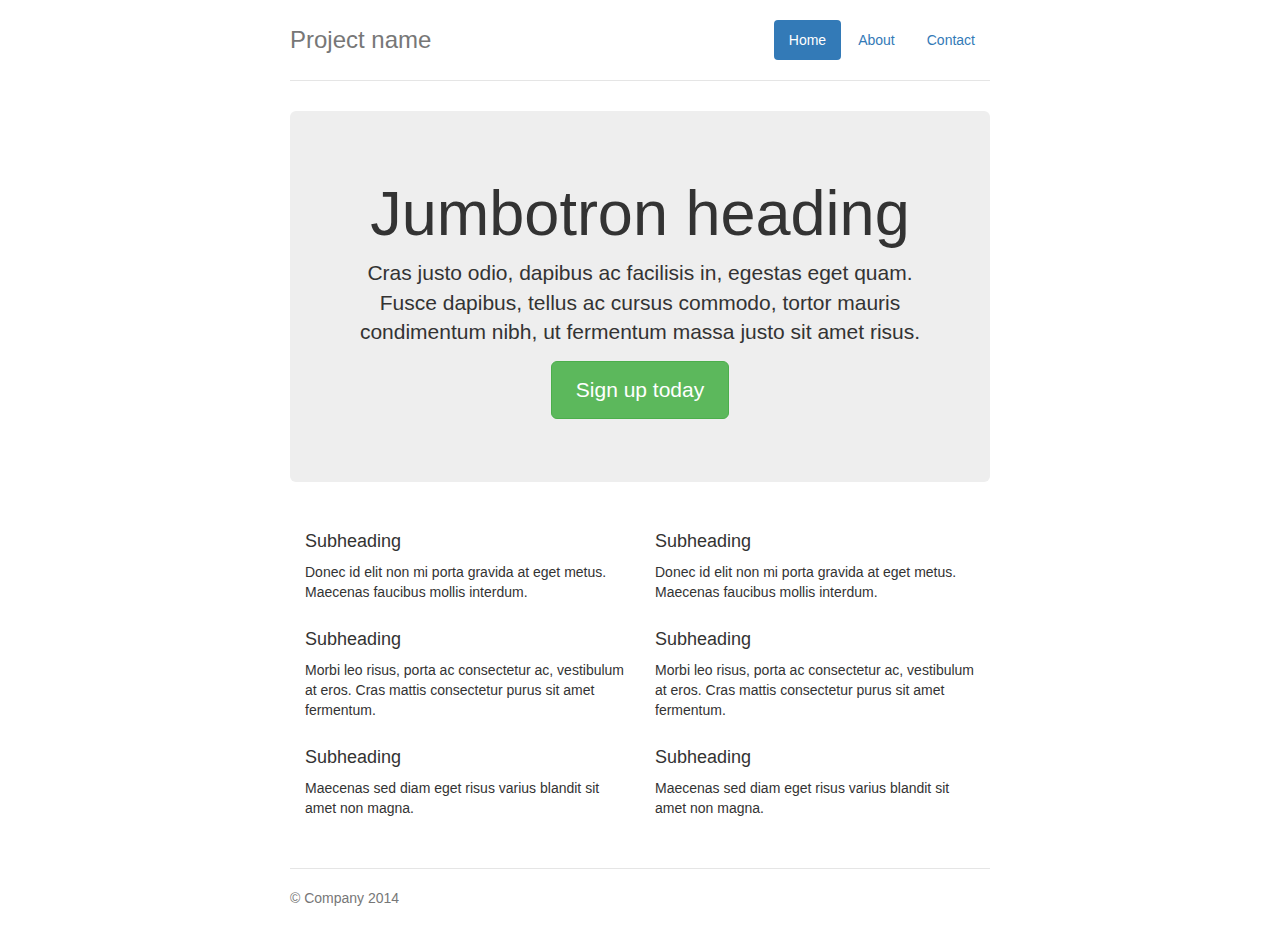
<file: lib/bootstrap-3.3.5/docs/examples/jumbotron-narrow/index.html>
<!DOCTYPE html>
<html lang="en">
  <head>
    <meta charset="utf-8">
    <meta http-equiv="X-UA-Compatible" content="IE=edge">
    <meta name="viewport" content="width=device-width, initial-scale=1">
    <!-- The above 3 meta tags *must* come first in the head; any other head content must come *after* these tags -->
    <meta name="description" content="">
    <meta name="author" content="">
    <link rel="icon" href="../../favicon.ico">

    <title>Narrow Jumbotron Template for Bootstrap</title>

    <!-- Bootstrap core CSS -->
    <link href="../../dist/css/bootstrap.min.css" rel="stylesheet">

    <!-- Custom styles for this template -->
    <link href="jumbotron-narrow.css" rel="stylesheet">

    <!-- Just for debugging purposes. Don't actually copy these 2 lines! -->
    <!--[if lt IE 9]><script src="../../assets/js/ie8-responsive-file-warning.js"></script><![endif]-->
    <script src="../../assets/js/ie-emulation-modes-warning.js"></script>

    <!-- HTML5 shim and Respond.js for IE8 support of HTML5 elements and media queries -->
    <!--[if lt IE 9]>
      <script src="https://oss.maxcdn.com/html5shiv/3.7.2/html5shiv.min.js"></script>
      <script src="https://oss.maxcdn.com/respond/1.4.2/respond.min.js"></script>
    <![endif]-->
  </head>

  <body>

    <div class="container">
      <div class="header clearfix">
        <nav>
          <ul class="nav nav-pills pull-right">
            <li role="presentation" class="active"><a href="#">Home</a></li>
            <li role="presentation"><a href="#">About</a></li>
            <li role="presentation"><a href="#">Contact</a></li>
          </ul>
        </nav>
        <h3 class="text-muted">Project name</h3>
      </div>

      <div class="jumbotron">
        <h1>Jumbotron heading</h1>
        <p class="lead">Cras justo odio, dapibus ac facilisis in, egestas eget quam. Fusce dapibus, tellus ac cursus commodo, tortor mauris condimentum nibh, ut fermentum massa justo sit amet risus.</p>
        <p><a class="btn btn-lg btn-success" href="#" role="button">Sign up today</a></p>
      </div>

      <div class="row marketing">
        <div class="col-lg-6">
          <h4>Subheading</h4>
          <p>Donec id elit non mi porta gravida at eget metus. Maecenas faucibus mollis interdum.</p>

          <h4>Subheading</h4>
          <p>Morbi leo risus, porta ac consectetur ac, vestibulum at eros. Cras mattis consectetur purus sit amet fermentum.</p>

          <h4>Subheading</h4>
          <p>Maecenas sed diam eget risus varius blandit sit amet non magna.</p>
        </div>

        <div class="col-lg-6">
          <h4>Subheading</h4>
          <p>Donec id elit non mi porta gravida at eget metus. Maecenas faucibus mollis interdum.</p>

          <h4>Subheading</h4>
          <p>Morbi leo risus, porta ac consectetur ac, vestibulum at eros. Cras mattis consectetur purus sit amet fermentum.</p>

          <h4>Subheading</h4>
          <p>Maecenas sed diam eget risus varius blandit sit amet non magna.</p>
        </div>
      </div>

      <footer class="footer">
        <p>&copy; Company 2014</p>
      </footer>

    </div> <!-- /container -->


    <!-- IE10 viewport hack for Surface/desktop Windows 8 bug -->
    <script src="../../assets/js/ie10-viewport-bug-workaround.js"></script>
  </body>
</html>
</file>
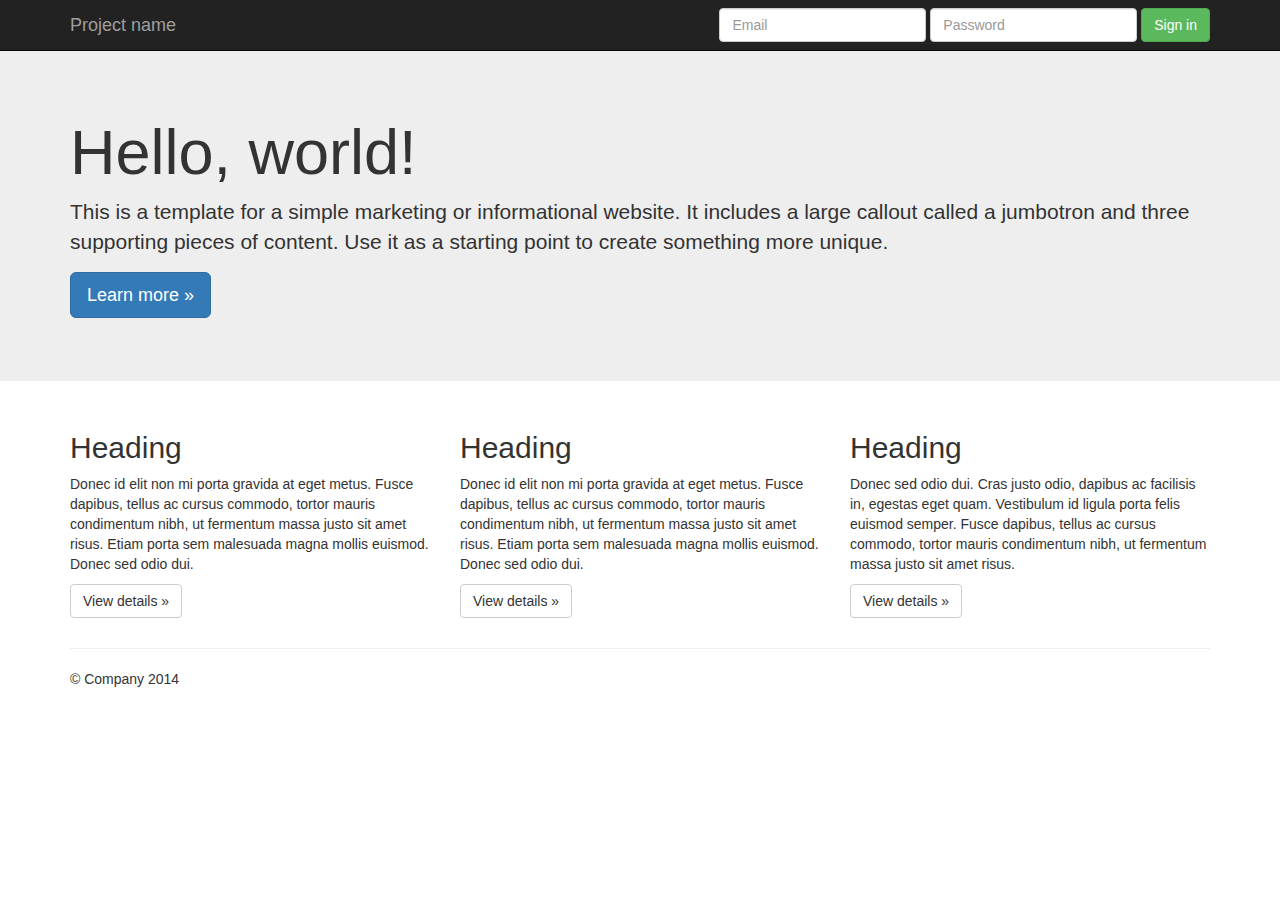
<file: lib/bootstrap-3.3.5/docs/examples/jumbotron/index.html>
<!DOCTYPE html>
<html lang="en">
  <head>
    <meta charset="utf-8">
    <meta http-equiv="X-UA-Compatible" content="IE=edge">
    <meta name="viewport" content="width=device-width, initial-scale=1">
    <!-- The above 3 meta tags *must* come first in the head; any other head content must come *after* these tags -->
    <meta name="description" content="">
    <meta name="author" content="">
    <link rel="icon" href="../../favicon.ico">

    <title>Jumbotron Template for Bootstrap</title>

    <!-- Bootstrap core CSS -->
    <link href="../../dist/css/bootstrap.min.css" rel="stylesheet">

    <!-- Custom styles for this template -->
    <link href="jumbotron.css" rel="stylesheet">

    <!-- Just for debugging purposes. Don't actually copy these 2 lines! -->
    <!--[if lt IE 9]><script src="../../assets/js/ie8-responsive-file-warning.js"></script><![endif]-->
    <script src="../../assets/js/ie-emulation-modes-warning.js"></script>

    <!-- HTML5 shim and Respond.js for IE8 support of HTML5 elements and media queries -->
    <!--[if lt IE 9]>
      <script src="https://oss.maxcdn.com/html5shiv/3.7.2/html5shiv.min.js"></script>
      <script src="https://oss.maxcdn.com/respond/1.4.2/respond.min.js"></script>
    <![endif]-->
  </head>

  <body>

    <nav class="navbar navbar-inverse navbar-fixed-top">
      <div class="container">
        <div class="navbar-header">
          <button type="button" class="navbar-toggle collapsed" data-toggle="collapse" data-target="#navbar" aria-expanded="false" aria-controls="navbar">
            <span class="sr-only">Toggle navigation</span>
            <span class="icon-bar"></span>
            <span class="icon-bar"></span>
            <span class="icon-bar"></span>
          </button>
          <a class="navbar-brand" href="#">Project name</a>
        </div>
        <div id="navbar" class="navbar-collapse collapse">
          <form class="navbar-form navbar-right">
            <div class="form-group">
              <input type="text" placeholder="Email" class="form-control">
            </div>
            <div class="form-group">
              <input type="password" placeholder="Password" class="form-control">
            </div>
            <button type="submit" class="btn btn-success">Sign in</button>
          </form>
        </div><!--/.navbar-collapse -->
      </div>
    </nav>

    <!-- Main jumbotron for a primary marketing message or call to action -->
    <div class="jumbotron">
      <div class="container">
        <h1>Hello, world!</h1>
        <p>This is a template for a simple marketing or informational website. It includes a large callout called a jumbotron and three supporting pieces of content. Use it as a starting point to create something more unique.</p>
        <p><a class="btn btn-primary btn-lg" href="#" role="button">Learn more &raquo;</a></p>
      </div>
    </div>

    <div class="container">
      <!-- Example row of columns -->
      <div class="row">
        <div class="col-md-4">
          <h2>Heading</h2>
          <p>Donec id elit non mi porta gravida at eget metus. Fusce dapibus, tellus ac cursus commodo, tortor mauris condimentum nibh, ut fermentum massa justo sit amet risus. Etiam porta sem malesuada magna mollis euismod. Donec sed odio dui. </p>
          <p><a class="btn btn-default" href="#" role="button">View details &raquo;</a></p>
        </div>
        <div class="col-md-4">
          <h2>Heading</h2>
          <p>Donec id elit non mi porta gravida at eget metus. Fusce dapibus, tellus ac cursus commodo, tortor mauris condimentum nibh, ut fermentum massa justo sit amet risus. Etiam porta sem malesuada magna mollis euismod. Donec sed odio dui. </p>
          <p><a class="btn btn-default" href="#" role="button">View details &raquo;</a></p>
       </div>
        <div class="col-md-4">
          <h2>Heading</h2>
          <p>Donec sed odio dui. Cras justo odio, dapibus ac facilisis in, egestas eget quam. Vestibulum id ligula porta felis euismod semper. Fusce dapibus, tellus ac cursus commodo, tortor mauris condimentum nibh, ut fermentum massa justo sit amet risus.</p>
          <p><a class="btn btn-default" href="#" role="button">View details &raquo;</a></p>
        </div>
      </div>

      <hr>

      <footer>
        <p>&copy; Company 2014</p>
      </footer>
    </div> <!-- /container -->


    <!-- Bootstrap core JavaScript
    ================================================== -->
    <!-- Placed at the end of the document so the pages load faster -->
    <script src="https://ajax.googleapis.com/ajax/libs/jquery/1.11.3/jquery.min.js"></script>
    <script src="../../dist/js/bootstrap.min.js"></script>
    <!-- IE10 viewport hack for Surface/desktop Windows 8 bug -->
    <script src="../../assets/js/ie10-viewport-bug-workaround.js"></script>
  </body>
</html>
</file>
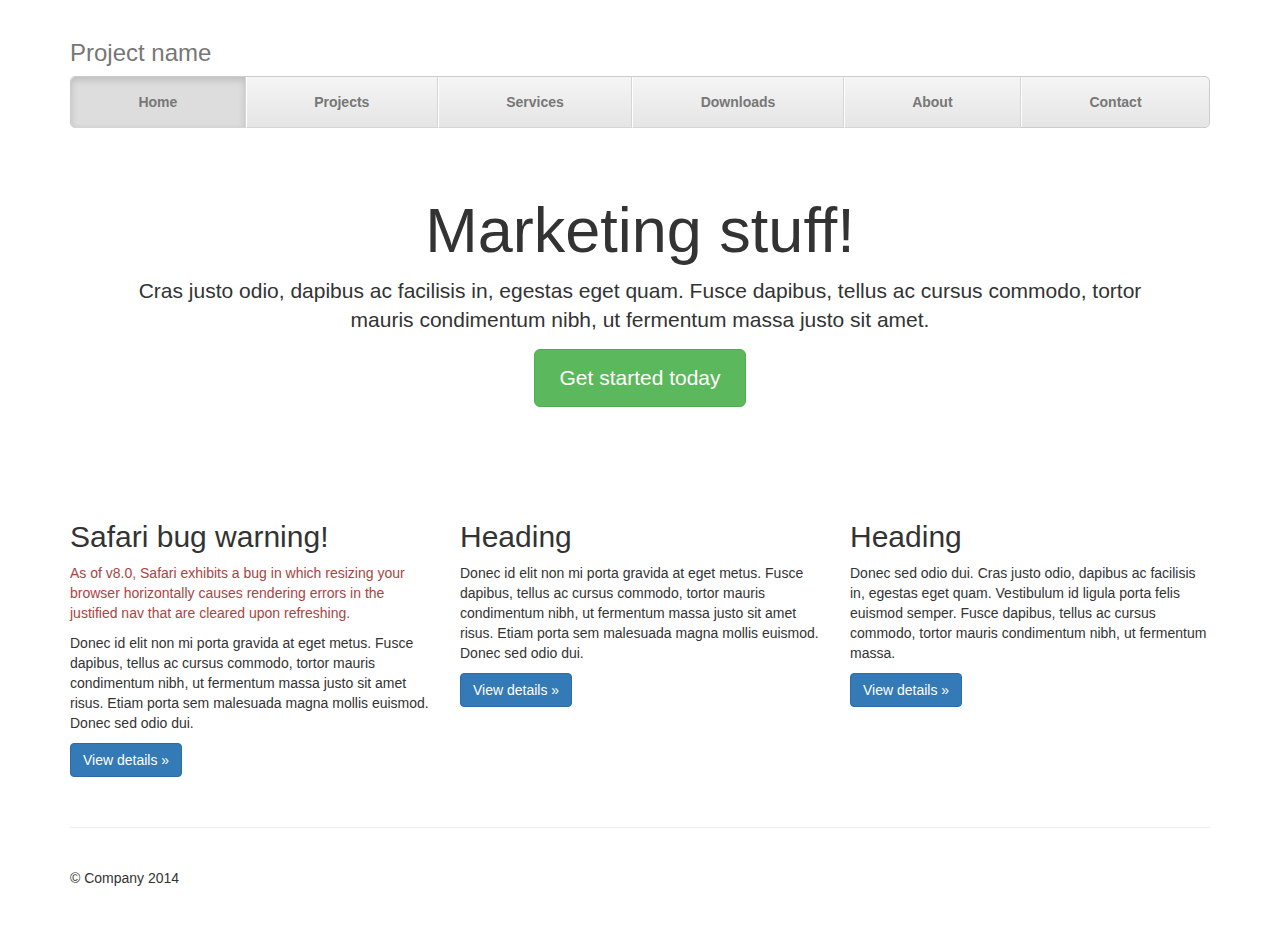
<file: lib/bootstrap-3.3.5/docs/examples/justified-nav/index.html>
<!DOCTYPE html>
<html lang="en">
  <head>
    <meta charset="utf-8">
    <meta http-equiv="X-UA-Compatible" content="IE=edge">
    <meta name="viewport" content="width=device-width, initial-scale=1">
    <!-- The above 3 meta tags *must* come first in the head; any other head content must come *after* these tags -->
    <meta name="description" content="">
    <meta name="author" content="">
    <link rel="icon" href="../../favicon.ico">

    <title>Justified Nav Template for Bootstrap</title>

    <!-- Bootstrap core CSS -->
    <link href="../../dist/css/bootstrap.min.css" rel="stylesheet">

    <!-- Custom styles for this template -->
    <link href="justified-nav.css" rel="stylesheet">

    <!-- Just for debugging purposes. Don't actually copy these 2 lines! -->
    <!--[if lt IE 9]><script src="../../assets/js/ie8-responsive-file-warning.js"></script><![endif]-->
    <script src="../../assets/js/ie-emulation-modes-warning.js"></script>

    <!-- HTML5 shim and Respond.js for IE8 support of HTML5 elements and media queries -->
    <!--[if lt IE 9]>
      <script src="https://oss.maxcdn.com/html5shiv/3.7.2/html5shiv.min.js"></script>
      <script src="https://oss.maxcdn.com/respond/1.4.2/respond.min.js"></script>
    <![endif]-->
  </head>

  <body>

    <div class="container">

      <!-- The justified navigation menu is meant for single line per list item.
           Multiple lines will require custom code not provided by Bootstrap. -->
      <div class="masthead">
        <h3 class="text-muted">Project name</h3>
        <nav>
          <ul class="nav nav-justified">
            <li class="active"><a href="#">Home</a></li>
            <li><a href="#">Projects</a></li>
            <li><a href="#">Services</a></li>
            <li><a href="#">Downloads</a></li>
            <li><a href="#">About</a></li>
            <li><a href="#">Contact</a></li>
          </ul>
        </nav>
      </div>

      <!-- Jumbotron -->
      <div class="jumbotron">
        <h1>Marketing stuff!</h1>
        <p class="lead">Cras justo odio, dapibus ac facilisis in, egestas eget quam. Fusce dapibus, tellus ac cursus commodo, tortor mauris condimentum nibh, ut fermentum massa justo sit amet.</p>
        <p><a class="btn btn-lg btn-success" href="#" role="button">Get started today</a></p>
      </div>

      <!-- Example row of columns -->
      <div class="row">
        <div class="col-lg-4">
          <h2>Safari bug warning!</h2>
          <p class="text-danger">As of v8.0, Safari exhibits a bug in which resizing your browser horizontally causes rendering errors in the justified nav that are cleared upon refreshing.</p>
          <p>Donec id elit non mi porta gravida at eget metus. Fusce dapibus, tellus ac cursus commodo, tortor mauris condimentum nibh, ut fermentum massa justo sit amet risus. Etiam porta sem malesuada magna mollis euismod. Donec sed odio dui. </p>
          <p><a class="btn btn-primary" href="#" role="button">View details &raquo;</a></p>
        </div>
        <div class="col-lg-4">
          <h2>Heading</h2>
          <p>Donec id elit non mi porta gravida at eget metus. Fusce dapibus, tellus ac cursus commodo, tortor mauris condimentum nibh, ut fermentum massa justo sit amet risus. Etiam porta sem malesuada magna mollis euismod. Donec sed odio dui. </p>
          <p><a class="btn btn-primary" href="#" role="button">View details &raquo;</a></p>
       </div>
        <div class="col-lg-4">
          <h2>Heading</h2>
          <p>Donec sed odio dui. Cras justo odio, dapibus ac facilisis in, egestas eget quam. Vestibulum id ligula porta felis euismod semper. Fusce dapibus, tellus ac cursus commodo, tortor mauris condimentum nibh, ut fermentum massa.</p>
          <p><a class="btn btn-primary" href="#" role="button">View details &raquo;</a></p>
        </div>
      </div>

      <!-- Site footer -->
      <footer class="footer">
        <p>&copy; Company 2014</p>
      </footer>

    </div> <!-- /container -->


    <!-- IE10 viewport hack for Surface/desktop Windows 8 bug -->
    <script src="../../assets/js/ie10-viewport-bug-workaround.js"></script>
  </body>
</html>
</file>
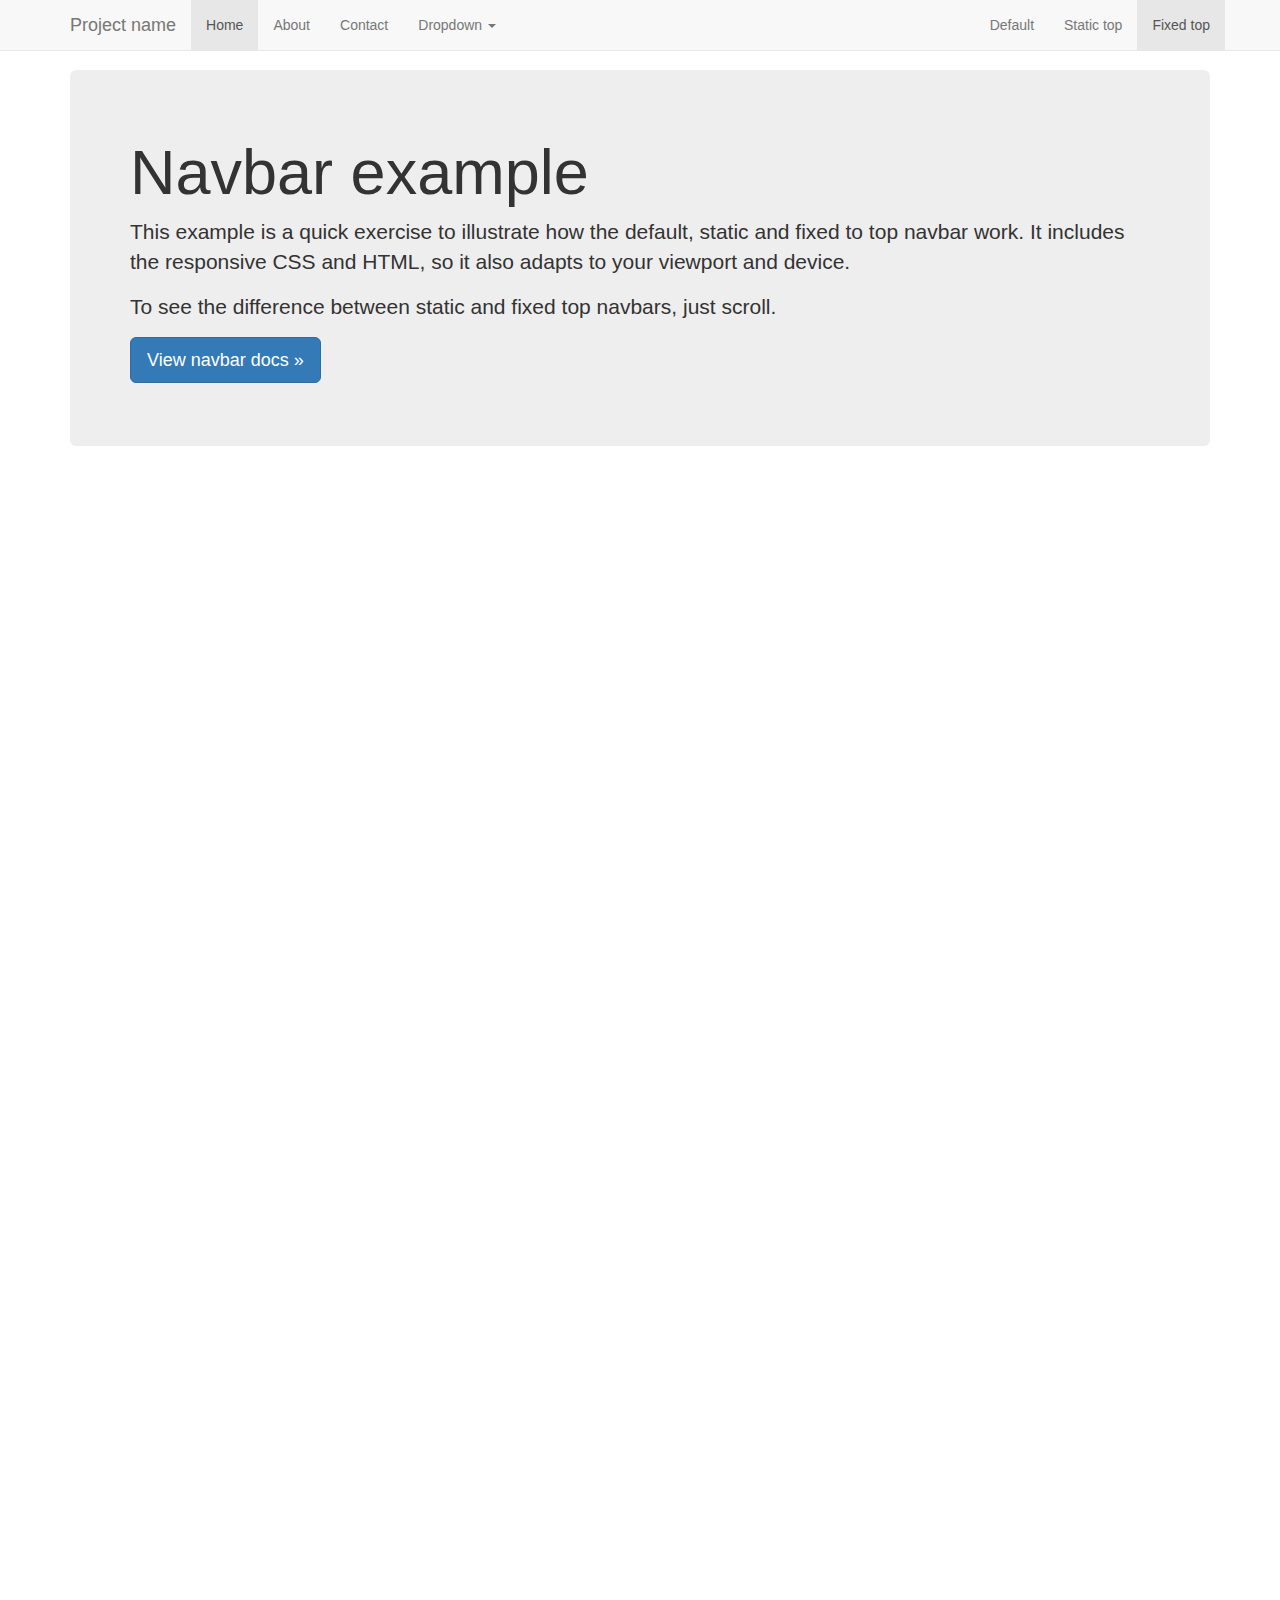
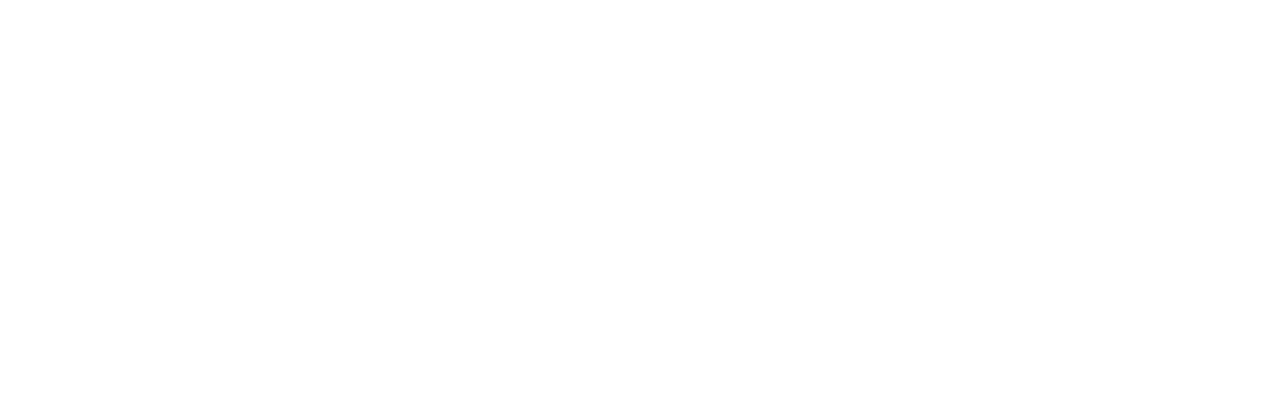
<file: lib/bootstrap-3.3.5/docs/examples/navbar-fixed-top/index.html>
<!DOCTYPE html>
<html lang="en">
  <head>
    <meta charset="utf-8">
    <meta http-equiv="X-UA-Compatible" content="IE=edge">
    <meta name="viewport" content="width=device-width, initial-scale=1">
    <!-- The above 3 meta tags *must* come first in the head; any other head content must come *after* these tags -->
    <meta name="description" content="">
    <meta name="author" content="">
    <link rel="icon" href="../../favicon.ico">

    <title>Fixed Top Navbar Example for Bootstrap</title>

    <!-- Bootstrap core CSS -->
    <link href="../../dist/css/bootstrap.min.css" rel="stylesheet">

    <!-- Custom styles for this template -->
    <link href="navbar-fixed-top.css" rel="stylesheet">

    <!-- Just for debugging purposes. Don't actually copy these 2 lines! -->
    <!--[if lt IE 9]><script src="../../assets/js/ie8-responsive-file-warning.js"></script><![endif]-->
    <script src="../../assets/js/ie-emulation-modes-warning.js"></script>

    <!-- HTML5 shim and Respond.js for IE8 support of HTML5 elements and media queries -->
    <!--[if lt IE 9]>
      <script src="https://oss.maxcdn.com/html5shiv/3.7.2/html5shiv.min.js"></script>
      <script src="https://oss.maxcdn.com/respond/1.4.2/respond.min.js"></script>
    <![endif]-->
  </head>

  <body>

    <!-- Fixed navbar -->
    <nav class="navbar navbar-default navbar-fixed-top">
      <div class="container">
        <div class="navbar-header">
          <button type="button" class="navbar-toggle collapsed" data-toggle="collapse" data-target="#navbar" aria-expanded="false" aria-controls="navbar">
            <span class="sr-only">Toggle navigation</span>
            <span class="icon-bar"></span>
            <span class="icon-bar"></span>
            <span class="icon-bar"></span>
          </button>
          <a class="navbar-brand" href="#">Project name</a>
        </div>
        <div id="navbar" class="navbar-collapse collapse">
          <ul class="nav navbar-nav">
            <li class="active"><a href="#">Home</a></li>
            <li><a href="#about">About</a></li>
            <li><a href="#contact">Contact</a></li>
            <li class="dropdown">
              <a href="#" class="dropdown-toggle" data-toggle="dropdown" role="button" aria-haspopup="true" aria-expanded="false">Dropdown <span class="caret"></span></a>
              <ul class="dropdown-menu">
                <li><a href="#">Action</a></li>
                <li><a href="#">Another action</a></li>
                <li><a href="#">Something else here</a></li>
                <li role="separator" class="divider"></li>
                <li class="dropdown-header">Nav header</li>
                <li><a href="#">Separated link</a></li>
                <li><a href="#">One more separated link</a></li>
              </ul>
            </li>
          </ul>
          <ul class="nav navbar-nav navbar-right">
            <li><a href="../navbar/">Default</a></li>
            <li><a href="../navbar-static-top/">Static top</a></li>
            <li class="active"><a href="./">Fixed top <span class="sr-only">(current)</span></a></li>
          </ul>
        </div><!--/.nav-collapse -->
      </div>
    </nav>

    <div class="container">

      <!-- Main component for a primary marketing message or call to action -->
      <div class="jumbotron">
        <h1>Navbar example</h1>
        <p>This example is a quick exercise to illustrate how the default, static and fixed to top navbar work. It includes the responsive CSS and HTML, so it also adapts to your viewport and device.</p>
        <p>To see the difference between static and fixed top navbars, just scroll.</p>
        <p>
          <a class="btn btn-lg btn-primary" href="../../components/#navbar" role="button">View navbar docs &raquo;</a>
        </p>
      </div>

    </div> <!-- /container -->


    <!-- Bootstrap core JavaScript
    ================================================== -->
    <!-- Placed at the end of the document so the pages load faster -->
    <script src="https://ajax.googleapis.com/ajax/libs/jquery/1.11.3/jquery.min.js"></script>
    <script src="../../dist/js/bootstrap.min.js"></script>
    <!-- IE10 viewport hack for Surface/desktop Windows 8 bug -->
    <script src="../../assets/js/ie10-viewport-bug-workaround.js"></script>
  </body>
</html>
</file>
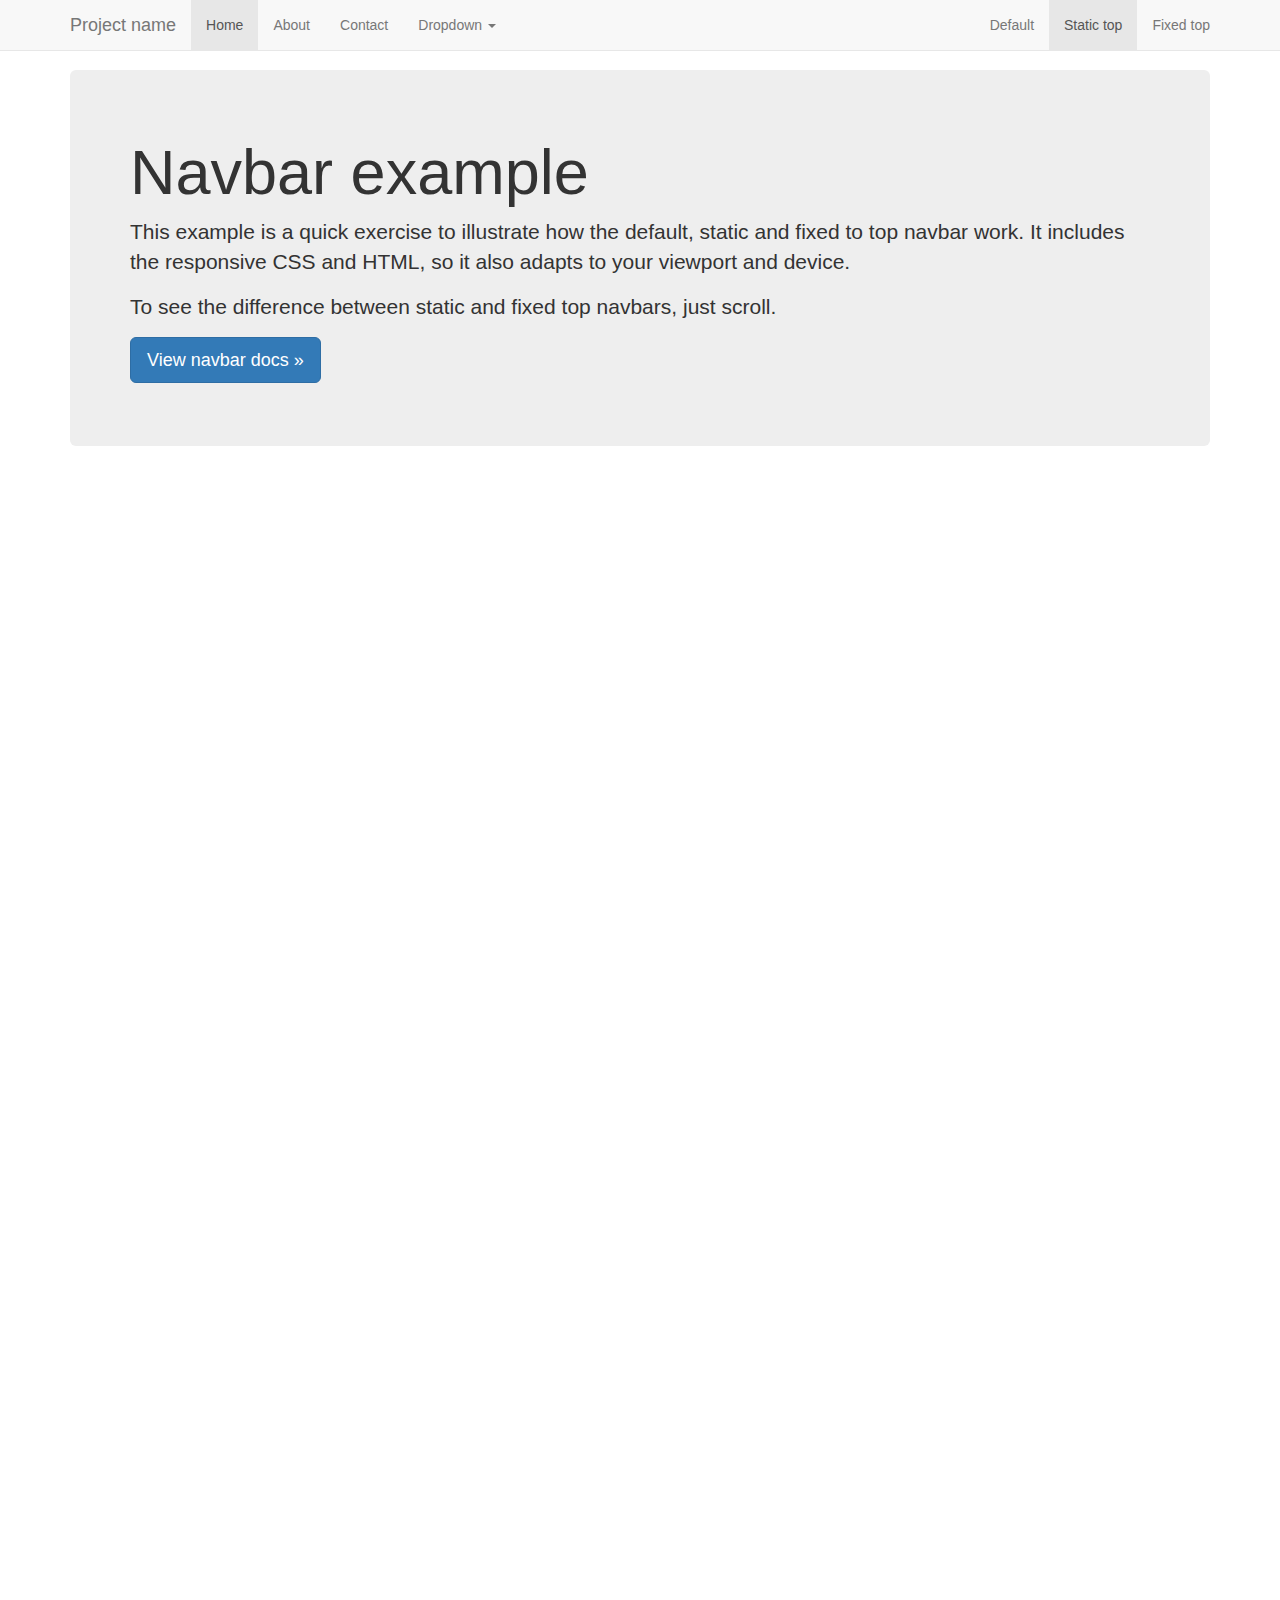
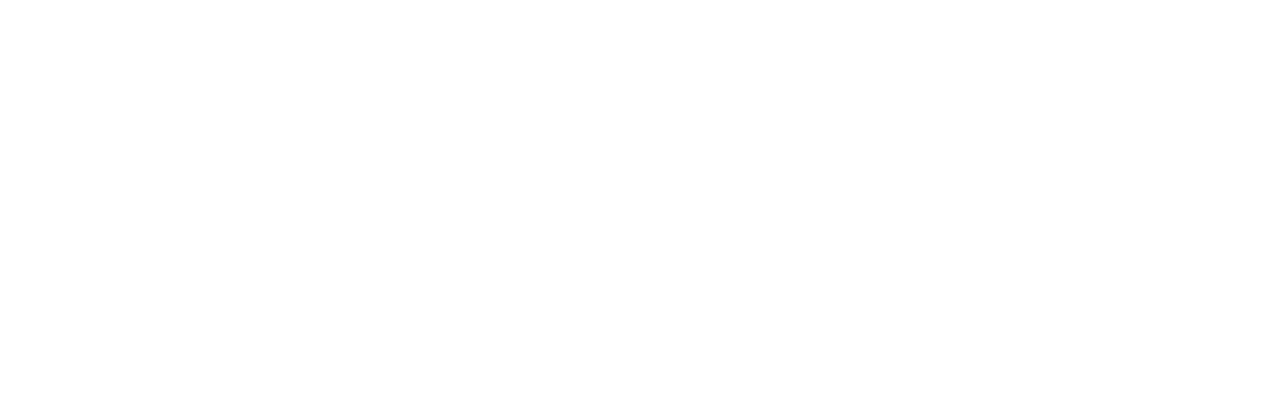
<file: lib/bootstrap-3.3.5/docs/examples/navbar-static-top/index.html>
<!DOCTYPE html>
<html lang="en">
  <head>
    <meta charset="utf-8">
    <meta http-equiv="X-UA-Compatible" content="IE=edge">
    <meta name="viewport" content="width=device-width, initial-scale=1">
    <!-- The above 3 meta tags *must* come first in the head; any other head content must come *after* these tags -->
    <meta name="description" content="">
    <meta name="author" content="">
    <link rel="icon" href="../../favicon.ico">

    <title>Static Top Navbar Example for Bootstrap</title>

    <!-- Bootstrap core CSS -->
    <link href="../../dist/css/bootstrap.min.css" rel="stylesheet">

    <!-- Custom styles for this template -->
    <link href="navbar-static-top.css" rel="stylesheet">

    <!-- Just for debugging purposes. Don't actually copy these 2 lines! -->
    <!--[if lt IE 9]><script src="../../assets/js/ie8-responsive-file-warning.js"></script><![endif]-->
    <script src="../../assets/js/ie-emulation-modes-warning.js"></script>

    <!-- HTML5 shim and Respond.js for IE8 support of HTML5 elements and media queries -->
    <!--[if lt IE 9]>
      <script src="https://oss.maxcdn.com/html5shiv/3.7.2/html5shiv.min.js"></script>
      <script src="https://oss.maxcdn.com/respond/1.4.2/respond.min.js"></script>
    <![endif]-->
  </head>

  <body>

    <!-- Static navbar -->
    <nav class="navbar navbar-default navbar-static-top">
      <div class="container">
        <div class="navbar-header">
          <button type="button" class="navbar-toggle collapsed" data-toggle="collapse" data-target="#navbar" aria-expanded="false" aria-controls="navbar">
            <span class="sr-only">Toggle navigation</span>
            <span class="icon-bar"></span>
            <span class="icon-bar"></span>
            <span class="icon-bar"></span>
          </button>
          <a class="navbar-brand" href="#">Project name</a>
        </div>
        <div id="navbar" class="navbar-collapse collapse">
          <ul class="nav navbar-nav">
            <li class="active"><a href="#">Home</a></li>
            <li><a href="#about">About</a></li>
            <li><a href="#contact">Contact</a></li>
            <li class="dropdown">
              <a href="#" class="dropdown-toggle" data-toggle="dropdown" role="button" aria-haspopup="true" aria-expanded="false">Dropdown <span class="caret"></span></a>
              <ul class="dropdown-menu">
                <li><a href="#">Action</a></li>
                <li><a href="#">Another action</a></li>
                <li><a href="#">Something else here</a></li>
                <li role="separator" class="divider"></li>
                <li class="dropdown-header">Nav header</li>
                <li><a href="#">Separated link</a></li>
                <li><a href="#">One more separated link</a></li>
              </ul>
            </li>
          </ul>
          <ul class="nav navbar-nav navbar-right">
            <li><a href="../navbar/">Default</a></li>
            <li class="active"><a href="./">Static top <span class="sr-only">(current)</span></a></li>
            <li><a href="../navbar-fixed-top/">Fixed top</a></li>
          </ul>
        </div><!--/.nav-collapse -->
      </div>
    </nav>


    <div class="container">

      <!-- Main component for a primary marketing message or call to action -->
      <div class="jumbotron">
        <h1>Navbar example</h1>
        <p>This example is a quick exercise to illustrate how the default, static and fixed to top navbar work. It includes the responsive CSS and HTML, so it also adapts to your viewport and device.</p>
        <p>To see the difference between static and fixed top navbars, just scroll.</p>
        <p>
          <a class="btn btn-lg btn-primary" href="../../components/#navbar" role="button">View navbar docs &raquo;</a>
        </p>
      </div>

    </div> <!-- /container -->


    <!-- Bootstrap core JavaScript
    ================================================== -->
    <!-- Placed at the end of the document so the pages load faster -->
    <script src="https://ajax.googleapis.com/ajax/libs/jquery/1.11.3/jquery.min.js"></script>
    <script src="../../dist/js/bootstrap.min.js"></script>
    <!-- IE10 viewport hack for Surface/desktop Windows 8 bug -->
    <script src="../../assets/js/ie10-viewport-bug-workaround.js"></script>
  </body>
</html>
</file>
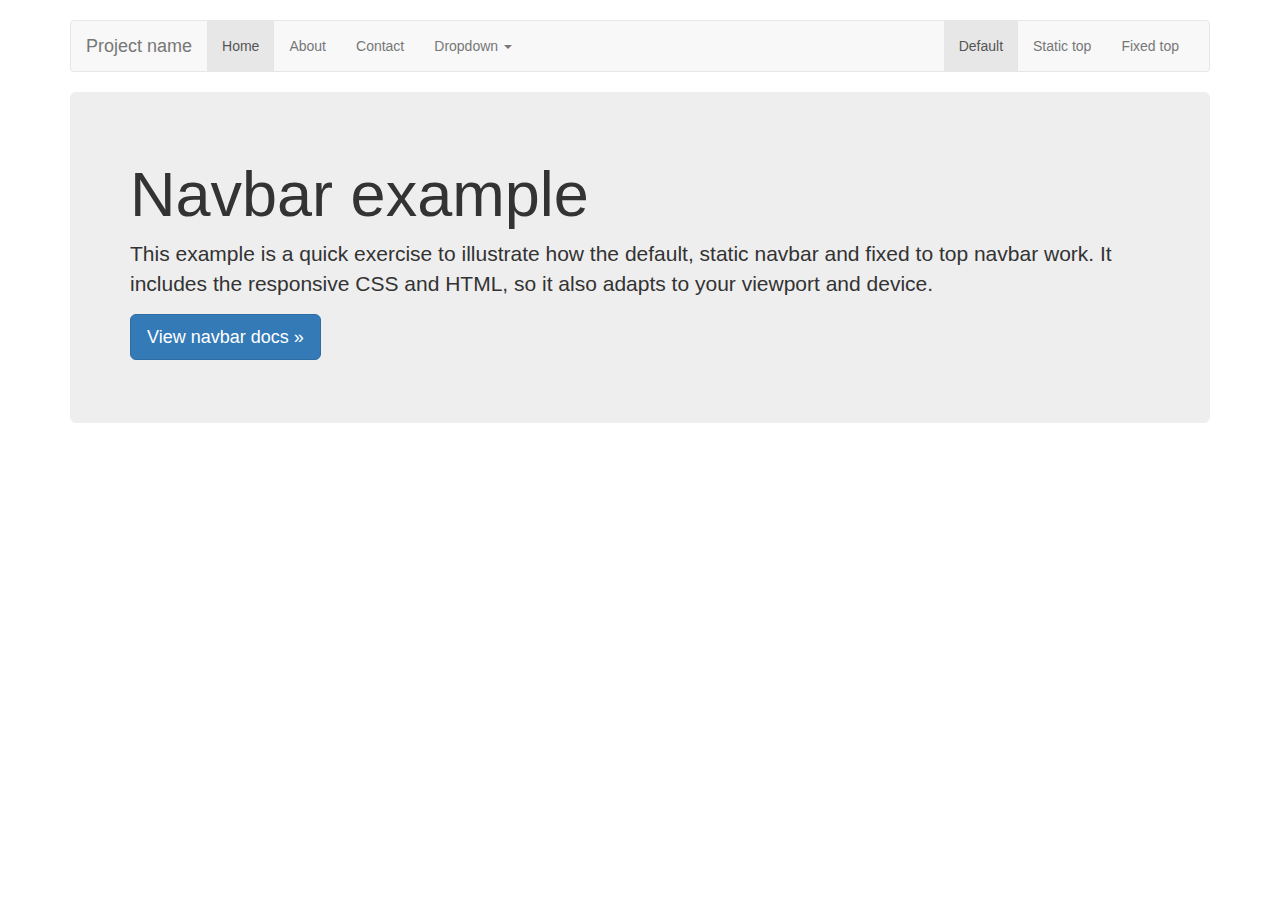
<file: lib/bootstrap-3.3.5/docs/examples/navbar/index.html>
<!DOCTYPE html>
<html lang="en">
  <head>
    <meta charset="utf-8">
    <meta http-equiv="X-UA-Compatible" content="IE=edge">
    <meta name="viewport" content="width=device-width, initial-scale=1">
    <!-- The above 3 meta tags *must* come first in the head; any other head content must come *after* these tags -->
    <meta name="description" content="">
    <meta name="author" content="">
    <link rel="icon" href="../../favicon.ico">

    <title>Navbar Template for Bootstrap</title>

    <!-- Bootstrap core CSS -->
    <link href="../../dist/css/bootstrap.min.css" rel="stylesheet">

    <!-- Custom styles for this template -->
    <link href="navbar.css" rel="stylesheet">

    <!-- Just for debugging purposes. Don't actually copy these 2 lines! -->
    <!--[if lt IE 9]><script src="../../assets/js/ie8-responsive-file-warning.js"></script><![endif]-->
    <script src="../../assets/js/ie-emulation-modes-warning.js"></script>

    <!-- HTML5 shim and Respond.js for IE8 support of HTML5 elements and media queries -->
    <!--[if lt IE 9]>
      <script src="https://oss.maxcdn.com/html5shiv/3.7.2/html5shiv.min.js"></script>
      <script src="https://oss.maxcdn.com/respond/1.4.2/respond.min.js"></script>
    <![endif]-->
  </head>

  <body>

    <div class="container">

      <!-- Static navbar -->
      <nav class="navbar navbar-default">
        <div class="container-fluid">
          <div class="navbar-header">
            <button type="button" class="navbar-toggle collapsed" data-toggle="collapse" data-target="#navbar" aria-expanded="false" aria-controls="navbar">
              <span class="sr-only">Toggle navigation</span>
              <span class="icon-bar"></span>
              <span class="icon-bar"></span>
              <span class="icon-bar"></span>
            </button>
            <a class="navbar-brand" href="#">Project name</a>
          </div>
          <div id="navbar" class="navbar-collapse collapse">
            <ul class="nav navbar-nav">
              <li class="active"><a href="#">Home</a></li>
              <li><a href="#">About</a></li>
              <li><a href="#">Contact</a></li>
              <li class="dropdown">
                <a href="#" class="dropdown-toggle" data-toggle="dropdown" role="button" aria-haspopup="true" aria-expanded="false">Dropdown <span class="caret"></span></a>
                <ul class="dropdown-menu">
                  <li><a href="#">Action</a></li>
                  <li><a href="#">Another action</a></li>
                  <li><a href="#">Something else here</a></li>
                  <li role="separator" class="divider"></li>
                  <li class="dropdown-header">Nav header</li>
                  <li><a href="#">Separated link</a></li>
                  <li><a href="#">One more separated link</a></li>
                </ul>
              </li>
            </ul>
            <ul class="nav navbar-nav navbar-right">
              <li class="active"><a href="./">Default <span class="sr-only">(current)</span></a></li>
              <li><a href="../navbar-static-top/">Static top</a></li>
              <li><a href="../navbar-fixed-top/">Fixed top</a></li>
            </ul>
          </div><!--/.nav-collapse -->
        </div><!--/.container-fluid -->
      </nav>

      <!-- Main component for a primary marketing message or call to action -->
      <div class="jumbotron">
        <h1>Navbar example</h1>
        <p>This example is a quick exercise to illustrate how the default, static navbar and fixed to top navbar work. It includes the responsive CSS and HTML, so it also adapts to your viewport and device.</p>
        <p>
          <a class="btn btn-lg btn-primary" href="../../components/#navbar" role="button">View navbar docs &raquo;</a>
        </p>
      </div>

    </div> <!-- /container -->


    <!-- Bootstrap core JavaScript
    ================================================== -->
    <!-- Placed at the end of the document so the pages load faster -->
    <script src="https://ajax.googleapis.com/ajax/libs/jquery/1.11.3/jquery.min.js"></script>
    <script src="../../dist/js/bootstrap.min.js"></script>
    <!-- IE10 viewport hack for Surface/desktop Windows 8 bug -->
    <script src="../../assets/js/ie10-viewport-bug-workaround.js"></script>
  </body>
</html>
</file>
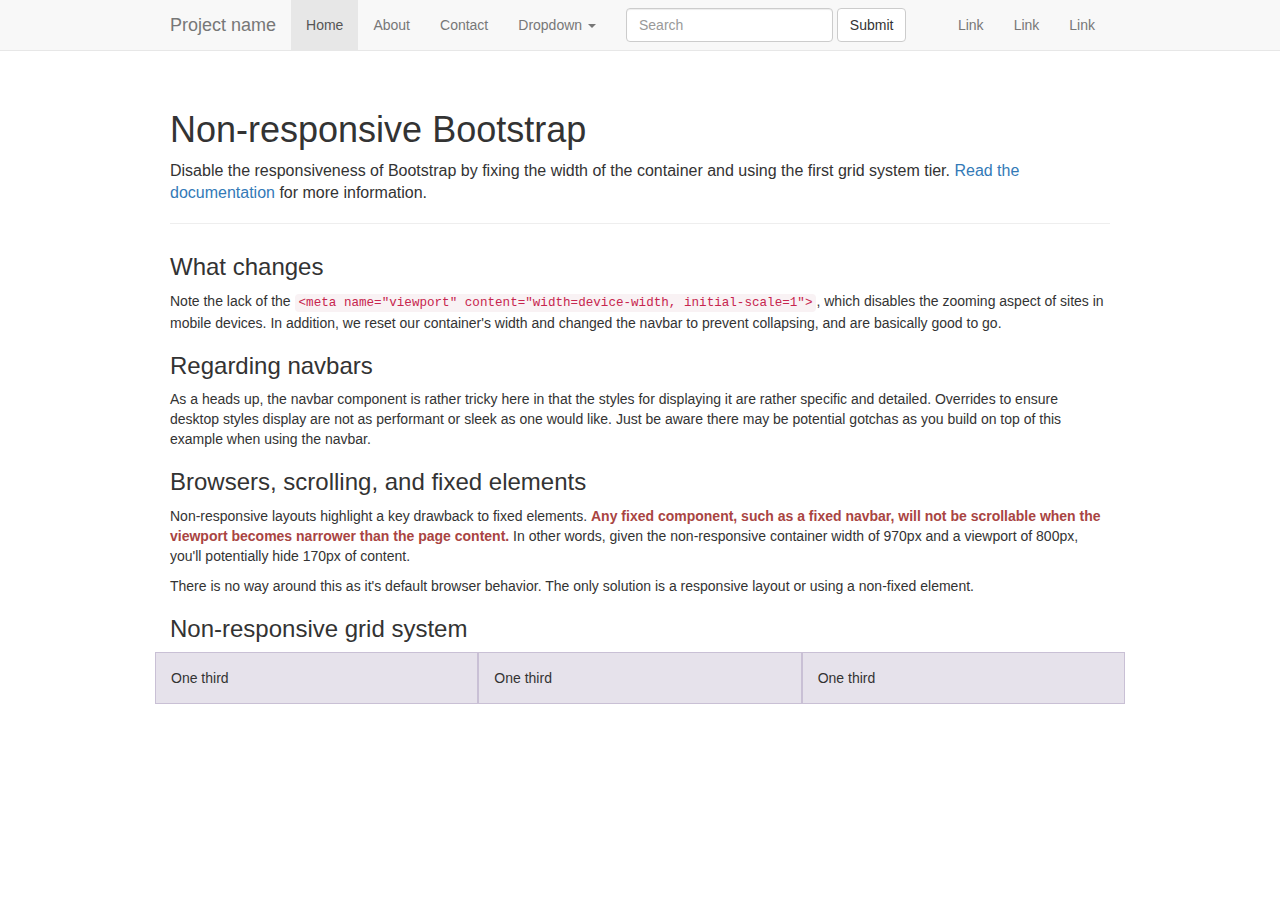
<file: lib/bootstrap-3.3.5/docs/examples/non-responsive/index.html>
<!DOCTYPE html>
<html lang="en">
  <head>
    <meta charset="utf-8">
    <meta http-equiv="X-UA-Compatible" content="IE=edge">
    <!-- The above 2 meta tags *must* come first in the head; any other head content must come *after* these tags -->
    <meta name="description" content="">
    <meta name="author" content="">

    <!-- Note there is no responsive meta tag here -->

    <link rel="icon" href="../../favicon.ico">

    <title>Non-responsive Template for Bootstrap</title>

    <!-- Bootstrap core CSS -->
    <link href="../../dist/css/bootstrap.min.css" rel="stylesheet">

    <!-- Custom styles for this template -->
    <link href="non-responsive.css" rel="stylesheet">

    <!-- Just for debugging purposes. Don't actually copy these 2 lines! -->
    <!--[if lt IE 9]><script src="../../assets/js/ie8-responsive-file-warning.js"></script><![endif]-->
    <script src="../../assets/js/ie-emulation-modes-warning.js"></script>

    <!-- HTML5 shim and Respond.js for IE8 support of HTML5 elements and media queries -->
    <!--[if lt IE 9]>
      <script src="https://oss.maxcdn.com/html5shiv/3.7.2/html5shiv.min.js"></script>
      <script src="https://oss.maxcdn.com/respond/1.4.2/respond.min.js"></script>
    <![endif]-->
  </head>

  <body>

    <!-- Fixed navbar -->
    <nav class="navbar navbar-default navbar-fixed-top">
      <div class="container">
        <div class="navbar-header">
          <!-- The mobile navbar-toggle button can be safely removed since you do not need it in a non-responsive implementation -->
          <a class="navbar-brand" href="#">Project name</a>
        </div>
        <!-- Note that the .navbar-collapse and .collapse classes have been removed from the #navbar -->
        <div id="navbar">
          <ul class="nav navbar-nav">
            <li class="active"><a href="#">Home</a></li>
            <li><a href="#about">About</a></li>
            <li><a href="#contact">Contact</a></li>
            <li class="dropdown">
              <a href="#" class="dropdown-toggle" data-toggle="dropdown" role="button" aria-haspopup="true" aria-expanded="false">Dropdown <span class="caret"></span></a>
              <ul class="dropdown-menu">
                <li><a href="#">Action</a></li>
                <li><a href="#">Another action</a></li>
                <li><a href="#">Something else here</a></li>
                <li role="separator" class="divider"></li>
                <li class="dropdown-header">Nav header</li>
                <li><a href="#">Separated link</a></li>
                <li><a href="#">One more separated link</a></li>
              </ul>
            </li>
          </ul>
          <form class="navbar-form navbar-left" role="search">
            <div class="form-group">
              <input type="text" class="form-control" placeholder="Search">
            </div>
            <button type="submit" class="btn btn-default">Submit</button>
          </form>
          <ul class="nav navbar-nav navbar-right">
            <li><a href="#">Link</a></li>
            <li><a href="#">Link</a></li>
            <li><a href="#">Link</a></li>
          </ul>
        </div><!--/.nav-collapse -->
      </div>
    </nav>

    <div class="container">

      <div class="page-header">
        <h1>Non-responsive Bootstrap</h1>
        <p class="lead">Disable the responsiveness of Bootstrap by fixing the width of the container and using the first grid system tier. <a href="http://getbootstrap.com/getting-started/#disable-responsive">Read the documentation</a> for more information.</p>
      </div>

      <h3>What changes</h3>
      <p>Note the lack of the <code>&lt;meta name="viewport" content="width=device-width, initial-scale=1"&gt;</code>, which disables the zooming aspect of sites in mobile devices. In addition, we reset our container's width and changed the navbar to prevent collapsing, and are basically good to go.</p>

      <h3>Regarding navbars</h3>
      <p>As a heads up, the navbar component is rather tricky here in that the styles for displaying it are rather specific and detailed. Overrides to ensure desktop styles display are not as performant or sleek as one would like. Just be aware there may be potential gotchas as you build on top of this example when using the navbar.</p>

      <h3>Browsers, scrolling, and fixed elements</h3>
      <p>Non-responsive layouts highlight a key drawback to fixed elements. <strong class="text-danger">Any fixed component, such as a fixed navbar, will not be scrollable when the viewport becomes narrower than the page content.</strong> In other words, given the non-responsive container width of 970px and a viewport of 800px, you'll potentially hide 170px of content.</p>
      <p>There is no way around this as it's default browser behavior. The only solution is a responsive layout or using a non-fixed element.</p>

      <h3>Non-responsive grid system</h3>
      <div class="row">
        <div class="col-xs-4">One third</div>
        <div class="col-xs-4">One third</div>
        <div class="col-xs-4">One third</div>
      </div>

    </div> <!-- /container -->


    <!-- Bootstrap core JavaScript
    ================================================== -->
    <!-- Placed at the end of the document so the pages load faster -->
    <script src="https://ajax.googleapis.com/ajax/libs/jquery/1.11.3/jquery.min.js"></script>
    <script src="../../dist/js/bootstrap.min.js"></script>
    <!-- IE10 viewport hack for Surface/desktop Windows 8 bug -->
    <script src="../../assets/js/ie10-viewport-bug-workaround.js"></script>
  </body>
</html>
</file>
<file: lib/bootstrap-3.3.5/docs/examples/blog/blog.css>
/*
 * Globals
 */

body {
  font-family: Georgia, "Times New Roman", Times, serif;
  color: #555;
}

h1, .h1,
h2, .h2,
h3, .h3,
h4, .h4,
h5, .h5,
h6, .h6 {
  margin-top: 0;
  font-family: "Helvetica Neue", Helvetica, Arial, sans-serif;
  font-weight: normal;
  color: #333;
}


/*
 * Override Bootstrap's default container.
 */

@media (min-width: 1200px) {
  .container {
    width: 970px;
  }
}


/*
 * Masthead for nav
 */

.blog-masthead {
  background-color: #428bca;
  -webkit-box-shadow: inset 0 -2px 5px rgba(0,0,0,.1);
          box-shadow: inset 0 -2px 5px rgba(0,0,0,.1);
}

/* Nav links */
.blog-nav-item {
  position: relative;
  display: inline-block;
  padding: 10px;
  font-weight: 500;
  color: #cdddeb;
}
.blog-nav-item:hover,
.blog-nav-item:focus {
  color: #fff;
  text-decoration: none;
}

/* Active state gets a caret at the bottom */
.blog-nav .active {
  color: #fff;
}
.blog-nav .active:after {
  position: absolute;
  bottom: 0;
  left: 50%;
  width: 0;
  height: 0;
  margin-left: -5px;
  vertical-align: middle;
  content: " ";
  border-right: 5px solid transparent;
  border-bottom: 5px solid;
  border-left: 5px solid transparent;
}


/*
 * Blog name and description
 */

.blog-header {
  padding-top: 20px;
  padding-bottom: 20px;
}
.blog-title {
  margin-top: 30px;
  margin-bottom: 0;
  font-size: 60px;
  font-weight: normal;
}
.blog-description {
  font-size: 20px;
  color: #999;
}


/*
 * Main column and sidebar layout
 */

.blog-main {
  font-size: 18px;
  line-height: 1.5;
}

/* Sidebar modules for boxing content */
.sidebar-module {
  padding: 15px;
  margin: 0 -15px 15px;
}
.sidebar-module-inset {
  padding: 15px;
  background-color: #f5f5f5;
  border-radius: 4px;
}
.sidebar-module-inset p:last-child,
.sidebar-module-inset ul:last-child,
.sidebar-module-inset ol:last-child {
  margin-bottom: 0;
}


/* Pagination */
.pager {
  margin-bottom: 60px;
  text-align: left;
}
.pager > li > a {
  width: 140px;
  padding: 10px 20px;
  text-align: center;
  border-radius: 30px;
}


/*
 * Blog posts
 */

.blog-post {
  margin-bottom: 60px;
}
.blog-post-title {
  margin-bottom: 5px;
  font-size: 40px;
}
.blog-post-meta {
  margin-bottom: 20px;
  color: #999;
}


/*
 * Footer
 */

.blog-footer {
  padding: 40px 0;
  color: #999;
  text-align: center;
  background-color: #f9f9f9;
  border-top: 1px solid #e5e5e5;
}
.blog-footer p:last-child {
  margin-bottom: 0;
}
</file>
<file: lib/bootstrap-3.3.5/docs/examples/carousel/carousel.css>
/* GLOBAL STYLES
-------------------------------------------------- */
/* Padding below the footer and lighter body text */

body {
  padding-bottom: 40px;
  color: #5a5a5a;
}


/* CUSTOMIZE THE NAVBAR
-------------------------------------------------- */

/* Special class on .container surrounding .navbar, used for positioning it into place. */
.navbar-wrapper {
  position: absolute;
  top: 0;
  right: 0;
  left: 0;
  z-index: 20;
}

/* Flip around the padding for proper display in narrow viewports */
.navbar-wrapper > .container {
  padding-right: 0;
  padding-left: 0;
}
.navbar-wrapper .navbar {
  padding-right: 15px;
  padding-left: 15px;
}
.navbar-wrapper .navbar .container {
  width: auto;
}


/* CUSTOMIZE THE CAROUSEL
-------------------------------------------------- */

/* Carousel base class */
.carousel {
  height: 500px;
  margin-bottom: 60px;
}
/* Since positioning the image, we need to help out the caption */
.carousel-caption {
  z-index: 10;
}

/* Declare heights because of positioning of img element */
.carousel .item {
  height: 500px;
  background-color: #777;
}
.carousel-inner > .item > img {
  position: absolute;
  top: 0;
  left: 0;
  min-width: 100%;
  height: 500px;
}


/* MARKETING CONTENT
-------------------------------------------------- */

/* Center align the text within the three columns below the carousel */
.marketing .col-lg-4 {
  margin-bottom: 20px;
  text-align: center;
}
.marketing h2 {
  font-weight: normal;
}
.marketing .col-lg-4 p {
  margin-right: 10px;
  margin-left: 10px;
}


/* Featurettes
------------------------- */

.featurette-divider {
  margin: 80px 0; /* Space out the Bootstrap <hr> more */
}

/* Thin out the marketing headings */
.featurette-heading {
  font-weight: 300;
  line-height: 1;
  letter-spacing: -1px;
}


/* RESPONSIVE CSS
-------------------------------------------------- */

@media (min-width: 768px) {
  /* Navbar positioning foo */
  .navbar-wrapper {
    margin-top: 20px;
  }
  .navbar-wrapper .container {
    padding-right: 15px;
    padding-left: 15px;
  }
  .navbar-wrapper .navbar {
    padding-right: 0;
    padding-left: 0;
  }

  /* The navbar becomes detached from the top, so we round the corners */
  .navbar-wrapper .navbar {
    border-radius: 4px;
  }

  /* Bump up size of carousel content */
  .carousel-caption p {
    margin-bottom: 20px;
    font-size: 21px;
    line-height: 1.4;
  }

  .featurette-heading {
    font-size: 50px;
  }
}

@media (min-width: 992px) {
  .featurette-heading {
    margin-top: 120px;
  }
}
</file>
<file: lib/bootstrap-3.3.5/docs/examples/cover/cover.css>
/*
 * Globals
 */

/* Links */
a,
a:focus,
a:hover {
  color: #fff;
}

/* Custom default button */
.btn-default,
.btn-default:hover,
.btn-default:focus {
  color: #333;
  text-shadow: none; /* Prevent inheritence from `body` */
  background-color: #fff;
  border: 1px solid #fff;
}


/*
 * Base structure
 */

html,
body {
  height: 100%;
  background-color: #333;
}
body {
  color: #fff;
  text-align: center;
  text-shadow: 0 1px 3px rgba(0,0,0,.5);
}

/* Extra markup and styles for table-esque vertical and horizontal centering */
.site-wrapper {
  display: table;
  width: 100%;
  height: 100%; /* For at least Firefox */
  min-height: 100%;
  -webkit-box-shadow: inset 0 0 100px rgba(0,0,0,.5);
          box-shadow: inset 0 0 100px rgba(0,0,0,.5);
}
.site-wrapper-inner {
  display: table-cell;
  vertical-align: top;
}
.cover-container {
  margin-right: auto;
  margin-left: auto;
}

/* Padding for spacing */
.inner {
  padding: 30px;
}


/*
 * Header
 */
.masthead-brand {
  margin-top: 10px;
  margin-bottom: 10px;
}

.masthead-nav > li {
  display: inline-block;
}
.masthead-nav > li + li {
  margin-left: 20px;
}
.masthead-nav > li > a {
  padding-right: 0;
  padding-left: 0;
  font-size: 16px;
  font-weight: bold;
  color: #fff; /* IE8 proofing */
  color: rgba(255,255,255,.75);
  border-bottom: 2px solid transparent;
}
.masthead-nav > li > a:hover,
.masthead-nav > li > a:focus {
  background-color: transparent;
  border-bottom-color: #a9a9a9;
  border-bottom-color: rgba(255,255,255,.25);
}
.masthead-nav > .active > a,
.masthead-nav > .active > a:hover,
.masthead-nav > .active > a:focus {
  color: #fff;
  border-bottom-color: #fff;
}

@media (min-width: 768px) {
  .masthead-brand {
    float: left;
  }
  .masthead-nav {
    float: right;
  }
}


/*
 * Cover
 */

.cover {
  padding: 0 20px;
}
.cover .btn-lg {
  padding: 10px 20px;
  font-weight: bold;
}


/*
 * Footer
 */

.mastfoot {
  color: #999; /* IE8 proofing */
  color: rgba(255,255,255,.5);
}


/*
 * Affix and center
 */

@media (min-width: 768px) {
  /* Pull out the header and footer */
  .masthead {
    position: fixed;
    top: 0;
  }
  .mastfoot {
    position: fixed;
    bottom: 0;
  }
  /* Start the vertical centering */
  .site-wrapper-inner {
    vertical-align: middle;
  }
  /* Handle the widths */
  .masthead,
  .mastfoot,
  .cover-container {
    width: 100%; /* Must be percentage or pixels for horizontal alignment */
  }
}

@media (min-width: 992px) {
  .masthead,
  .mastfoot,
  .cover-container {
    width: 700px;
  }
}
</file>
<file: lib/bootstrap-3.3.5/docs/examples/dashboard/dashboard.css>
/*
 * Base structure
 */

/* Move down content because we have a fixed navbar that is 50px tall */
body {
  padding-top: 50px;
}


/*
 * Global add-ons
 */

.sub-header {
  padding-bottom: 10px;
  border-bottom: 1px solid #eee;
}

/*
 * Top navigation
 * Hide default border to remove 1px line.
 */
.navbar-fixed-top {
  border: 0;
}

/*
 * Sidebar
 */

/* Hide for mobile, show later */
.sidebar {
  display: none;
}
@media (min-width: 768px) {
  .sidebar {
    position: fixed;
    top: 51px;
    bottom: 0;
    left: 0;
    z-index: 1000;
    display: block;
    padding: 20px;
    overflow-x: hidden;
    overflow-y: auto; /* Scrollable contents if viewport is shorter than content. */
    background-color: #f5f5f5;
    border-right: 1px solid #eee;
  }
}

/* Sidebar navigation */
.nav-sidebar {
  margin-right: -21px; /* 20px padding + 1px border */
  margin-bottom: 20px;
  margin-left: -20px;
}
.nav-sidebar > li > a {
  padding-right: 20px;
  padding-left: 20px;
}
.nav-sidebar > .active > a,
.nav-sidebar > .active > a:hover,
.nav-sidebar > .active > a:focus {
  color: #fff;
  background-color: #428bca;
}


/*
 * Main content
 */

.main {
  padding: 20px;
}
@media (min-width: 768px) {
  .main {
    padding-right: 40px;
    padding-left: 40px;
  }
}
.main .page-header {
  margin-top: 0;
}


/*
 * Placeholder dashboard ideas
 */

.placeholders {
  margin-bottom: 30px;
  text-align: center;
}
.placeholders h4 {
  margin-bottom: 0;
}
.placeholder {
  margin-bottom: 20px;
}
.placeholder img {
  display: inline-block;
  border-radius: 50%;
}
</file>
<file: lib/bootstrap-3.3.5/docs/examples/grid/grid.css>
h4 {
  margin-top: 25px;
}
.row {
  margin-bottom: 20px;
}
.row .row {
  margin-top: 10px;
  margin-bottom: 0;
}
[class*="col-"] {
  padding-top: 15px;
  padding-bottom: 15px;
  background-color: #eee;
  background-color: rgba(86,61,124,.15);
  border: 1px solid #ddd;
  border: 1px solid rgba(86,61,124,.2);
}

hr {
  margin-top: 40px;
  margin-bottom: 40px;
}
</file>
<file: lib/bootstrap-3.3.5/docs/examples/jumbotron-narrow/jumbotron-narrow.css>
/* Space out content a bit */
body {
  padding-top: 20px;
  padding-bottom: 20px;
}

/* Everything but the jumbotron gets side spacing for mobile first views */
.header,
.marketing,
.footer {
  padding-right: 15px;
  padding-left: 15px;
}

/* Custom page header */
.header {
  padding-bottom: 20px;
  border-bottom: 1px solid #e5e5e5;
}
/* Make the masthead heading the same height as the navigation */
.header h3 {
  margin-top: 0;
  margin-bottom: 0;
  line-height: 40px;
}

/* Custom page footer */
.footer {
  padding-top: 19px;
  color: #777;
  border-top: 1px solid #e5e5e5;
}

/* Customize container */
@media (min-width: 768px) {
  .container {
    max-width: 730px;
  }
}
.container-narrow > hr {
  margin: 30px 0;
}

/* Main marketing message and sign up button */
.jumbotron {
  text-align: center;
  border-bottom: 1px solid #e5e5e5;
}
.jumbotron .btn {
  padding: 14px 24px;
  font-size: 21px;
}

/* Supporting marketing content */
.marketing {
  margin: 40px 0;
}
.marketing p + h4 {
  margin-top: 28px;
}

/* Responsive: Portrait tablets and up */
@media screen and (min-width: 768px) {
  /* Remove the padding we set earlier */
  .header,
  .marketing,
  .footer {
    padding-right: 0;
    padding-left: 0;
  }
  /* Space out the masthead */
  .header {
    margin-bottom: 30px;
  }
  /* Remove the bottom border on the jumbotron for visual effect */
  .jumbotron {
    border-bottom: 0;
  }
}
</file>
<file: lib/bootstrap-3.3.5/docs/examples/jumbotron/jumbotron.css>
/* Move down content because we have a fixed navbar that is 50px tall */
body {
  padding-top: 50px;
  padding-bottom: 20px;
}
</file>
<file: lib/bootstrap-3.3.5/docs/examples/justified-nav/justified-nav.css>
body {
  padding-top: 20px;
}

.footer {
  padding-top: 40px;
  padding-bottom: 40px;
  margin-top: 40px;
  border-top: 1px solid #eee;
}

/* Main marketing message and sign up button */
.jumbotron {
  text-align: center;
  background-color: transparent;
}
.jumbotron .btn {
  padding: 14px 24px;
  font-size: 21px;
}

/* Customize the nav-justified links to be fill the entire space of the .navbar */

.nav-justified {
  background-color: #eee;
  border: 1px solid #ccc;
  border-radius: 5px;
}
.nav-justified > li > a {
  padding-top: 15px;
  padding-bottom: 15px;
  margin-bottom: 0;
  font-weight: bold;
  color: #777;
  text-align: center;
  background-color: #e5e5e5; /* Old browsers */
  background-image: -webkit-gradient(linear, left top, left bottom, from(#f5f5f5), to(#e5e5e5));
  background-image: -webkit-linear-gradient(top, #f5f5f5 0%, #e5e5e5 100%);
  background-image:      -o-linear-gradient(top, #f5f5f5 0%, #e5e5e5 100%);
  background-image:         linear-gradient(to bottom, #f5f5f5 0%,#e5e5e5 100%);
  filter: progid:DXImageTransform.Microsoft.gradient( startColorstr='#f5f5f5', endColorstr='#e5e5e5',GradientType=0 ); /* IE6-9 */
  background-repeat: repeat-x; /* Repeat the gradient */
  border-bottom: 1px solid #d5d5d5;
}
.nav-justified > .active > a,
.nav-justified > .active > a:hover,
.nav-justified > .active > a:focus {
  background-color: #ddd;
  background-image: none;
  -webkit-box-shadow: inset 0 3px 7px rgba(0,0,0,.15);
          box-shadow: inset 0 3px 7px rgba(0,0,0,.15);
}
.nav-justified > li:first-child > a {
  border-radius: 5px 5px 0 0;
}
.nav-justified > li:last-child > a {
  border-bottom: 0;
  border-radius: 0 0 5px 5px;
}

@media (min-width: 768px) {
  .nav-justified {
    max-height: 52px;
  }
  .nav-justified > li > a {
    border-right: 1px solid #d5d5d5;
    border-left: 1px solid #fff;
  }
  .nav-justified > li:first-child > a {
    border-left: 0;
    border-radius: 5px 0 0 5px;
  }
  .nav-justified > li:last-child > a {
    border-right: 0;
    border-radius: 0 5px 5px 0;
  }
}

/* Responsive: Portrait tablets and up */
@media screen and (min-width: 768px) {
  /* Remove the padding we set earlier */
  .masthead,
  .marketing,
  .footer {
    padding-right: 0;
    padding-left: 0;
  }
}
</file>
<file: lib/bootstrap-3.3.5/docs/examples/navbar-fixed-top/navbar-fixed-top.css>
body {
  min-height: 2000px;
  padding-top: 70px;
}
</file>
<file: lib/bootstrap-3.3.5/docs/examples/navbar-static-top/navbar-static-top.css>
body {
  min-height: 2000px;
}

.navbar-static-top {
  margin-bottom: 19px;
}
</file>
<file: lib/bootstrap-3.3.5/docs/examples/navbar/navbar.css>
body {
  padding-top: 20px;
  padding-bottom: 20px;
}

.navbar {
  margin-bottom: 20px;
}
</file>
<file: lib/bootstrap-3.3.5/docs/examples/non-responsive/non-responsive.css>
/* Template-specific stuff
 *
 * Customizations just for the template; these are not necessary for anything
 * with disabling the responsiveness.
 */

/* Account for fixed navbar */
body {
  padding-top: 70px;
  padding-bottom: 30px;
}

body,
.navbar-fixed-top,
.navbar-fixed-bottom {
  min-width: 970px;
}

/* Don't let the lead text change font-size. */
.lead {
  font-size: 16px;
}

/* Finesse the page header spacing */
.page-header {
  margin-bottom: 30px;
}
.page-header .lead {
  margin-bottom: 10px;
}


/* Non-responsive overrides
 *
 * Utilize the following CSS to disable the responsive-ness of the container,
 * grid system, and navbar.
 */

/* Reset the container */
.container {
  width: 970px;
  max-width: none !important;
}

/* Demonstrate the grids */
.col-xs-4 {
  padding-top: 15px;
  padding-bottom: 15px;
  background-color: #eee;
  background-color: rgba(86,61,124,.15);
  border: 1px solid #ddd;
  border: 1px solid rgba(86,61,124,.2);
}

.container .navbar-header,
.container .navbar-collapse {
  margin-right: 0;
  margin-left: 0;
}

/* Always float the navbar header */
.navbar-header {
  float: left;
}

/* Undo the collapsing navbar */
.navbar-collapse {
  display: block !important;
  height: auto !important;
  padding-bottom: 0;
  overflow: visible !important;
  visibility: visible !important;
}

.navbar-toggle {
  display: none;
}
.navbar-collapse {
  border-top: 0;
}

.navbar-brand {
  margin-left: -15px;
}

/* Always apply the floated nav */
.navbar-nav {
  float: left;
  margin: 0;
}
.navbar-nav > li {
  float: left;
}
.navbar-nav > li > a {
  padding: 15px;
}

/* Redeclare since we override the float above */
.navbar-nav.navbar-right {
  float: right;
}

/* Undo custom dropdowns */
.navbar .navbar-nav .open .dropdown-menu {
  position: absolute;
  float: left;
  background-color: #fff;
  border: 1px solid #ccc;
  border: 1px solid rgba(0, 0, 0, .15);
  border-width: 0 1px 1px;
  border-radius: 0 0 4px 4px;
  -webkit-box-shadow: 0 6px 12px rgba(0, 0, 0, .175);
          box-shadow: 0 6px 12px rgba(0, 0, 0, .175);
}
.navbar-default .navbar-nav .open .dropdown-menu > li > a {
  color: #333;
}
.navbar .navbar-nav .open .dropdown-menu > li > a:hover,
.navbar .navbar-nav .open .dropdown-menu > li > a:focus,
.navbar .navbar-nav .open .dropdown-menu > .active > a,
.navbar .navbar-nav .open .dropdown-menu > .active > a:hover,
.navbar .navbar-nav .open .dropdown-menu > .active > a:focus {
  color: #fff !important;
  background-color: #428bca !important;
}
.navbar .navbar-nav .open .dropdown-menu > .disabled > a,
.navbar .navbar-nav .open .dropdown-menu > .disabled > a:hover,
.navbar .navbar-nav .open .dropdown-menu > .disabled > a:focus {
  color: #999 !important;
  background-color: transparent !important;
}

/* Undo form expansion */
.navbar-form {
  float: left;
  width: auto;
  padding-top: 0;
  padding-bottom: 0;
  margin-right: 0;
  margin-left: 0;
  border: 0;
  -webkit-box-shadow: none;
          box-shadow: none;
}

/* Copy-pasted from forms.less since we mixin the .form-inline styles. */
.navbar-form .form-group {
  display: inline-block;
  margin-bottom: 0;
  vertical-align: middle;
}

.navbar-form .form-control {
  display: inline-block;
  width: auto;
  vertical-align: middle;
}

.navbar-form .form-control-static {
  display: inline-block;
}

.navbar-form .input-group {
  display: inline-table;
  vertical-align: middle;
}

.navbar-form .input-group .input-group-addon,
.navbar-form .input-group .input-group-btn,
.navbar-form .input-group .form-control {
  width: auto;
}

.navbar-form .input-group > .form-control {
  width: 100%;
}

.navbar-form .control-label {
  margin-bottom: 0;
  vertical-align: middle;
}

.navbar-form .radio,
.navbar-form .checkbox {
  display: inline-block;
  margin-top: 0;
  margin-bottom: 0;
  vertical-align: middle;
}

.navbar-form .radio label,
.navbar-form .checkbox label {
  padding-left: 0;
}

.navbar-form .radio input[type="radio"],
.navbar-form .checkbox input[type="checkbox"] {
  position: relative;
  margin-left: 0;
}

.navbar-form .has-feedback .form-control-feedback {
  top: 0;
}

/* Undo inline form compaction on small screens */
.form-inline .form-group {
  display: inline-block;
  margin-bottom: 0;
  vertical-align: middle;
}

.form-inline .form-control {
  display: inline-block;
  width: auto;
  vertical-align: middle;
}

.form-inline .form-control-static {
  display: inline-block;
}

.form-inline .input-group {
  display: inline-table;
  vertical-align: middle;
}
.form-inline .input-group .input-group-addon,
.form-inline .input-group .input-group-btn,
.form-inline .input-group .form-control {
  width: auto;
}

.form-inline .input-group > .form-control {
  width: 100%;
}

.form-inline .control-label {
  margin-bottom: 0;
  vertical-align: middle;
}

.form-inline .radio,
.form-inline .checkbox {
  display: inline-block;
  margin-top: 0;
  margin-bottom: 0;
  vertical-align: middle;
}
.form-inline .radio label,
.form-inline .checkbox label {
  padding-left: 0;
}

.form-inline .radio input[type="radio"],
.form-inline .checkbox input[type="checkbox"] {
  position: relative;
  margin-left: 0;
}

.form-inline .has-feedback .form-control-feedback {
  top: 0;
}
</file>
<file: lib/bootstrap-3.3.5/js/tests/vendor/qunit.css>
/*!
 * QUnit 1.17.1
 * http://qunitjs.com/
 *
 * Copyright jQuery Foundation and other contributors
 * Released under the MIT license
 * http://jquery.org/license
 *
 * Date: 2015-01-20T19:39Z
 */

/** Font Family and Sizes */

#qunit-tests, #qunit-header, #qunit-banner, #qunit-testrunner-toolbar, #qunit-userAgent, #qunit-testresult {
	font-family: "Helvetica Neue Light", "HelveticaNeue-Light", "Helvetica Neue", Calibri, Helvetica, Arial, sans-serif;
}

#qunit-testrunner-toolbar, #qunit-userAgent, #qunit-testresult, #qunit-tests li { font-size: small; }
#qunit-tests { font-size: smaller; }


/** Resets */

#qunit-tests, #qunit-header, #qunit-banner, #qunit-userAgent, #qunit-testresult, #qunit-modulefilter {
	margin: 0;
	padding: 0;
}


/** Header */

#qunit-header {
	padding: 0.5em 0 0.5em 1em;

	color: #8699A4;
	background-color: #0D3349;

	font-size: 1.5em;
	line-height: 1em;
	font-weight: 400;

	border-radius: 5px 5px 0 0;
}

#qunit-header a {
	text-decoration: none;
	color: #C2CCD1;
}

#qunit-header a:hover,
#qunit-header a:focus {
	color: #FFF;
}

#qunit-testrunner-toolbar label {
	display: inline-block;
	padding: 0 0.5em 0 0.1em;
}

#qunit-banner {
	height: 5px;
}

#qunit-testrunner-toolbar {
	padding: 0.5em 1em 0.5em 1em;
	color: #5E740B;
	background-color: #EEE;
	overflow: hidden;
}

#qunit-userAgent {
	padding: 0.5em 1em 0.5em 1em;
	background-color: #2B81AF;
	color: #FFF;
	text-shadow: rgba(0, 0, 0, 0.5) 2px 2px 1px;
}

#qunit-modulefilter-container {
	float: right;
	padding: 0.2em;
}

.qunit-url-config {
	display: inline-block;
	padding: 0.1em;
}

.qunit-filter {
	display: block;
	float: right;
	margin-left: 1em;
}

/** Tests: Pass/Fail */

#qunit-tests {
	list-style-position: inside;
}

#qunit-tests li {
	padding: 0.4em 1em 0.4em 1em;
	border-bottom: 1px solid #FFF;
	list-style-position: inside;
}

#qunit-tests > li {
	display: none;
}

#qunit-tests li.running,
#qunit-tests li.pass,
#qunit-tests li.fail,
#qunit-tests li.skipped {
	display: list-item;
}

#qunit-tests.hidepass li.running,
#qunit-tests.hidepass li.pass {
	display: none;
}

#qunit-tests li strong {
	cursor: pointer;
}

#qunit-tests li.skipped strong {
	cursor: default;
}

#qunit-tests li a {
	padding: 0.5em;
	color: #C2CCD1;
	text-decoration: none;
}
#qunit-tests li a:hover,
#qunit-tests li a:focus {
	color: #000;
}

#qunit-tests li .runtime {
	float: right;
	font-size: smaller;
}

.qunit-assert-list {
	margin-top: 0.5em;
	padding: 0.5em;

	background-color: #FFF;

	border-radius: 5px;
}

.qunit-collapsed {
	display: none;
}

#qunit-tests table {
	border-collapse: collapse;
	margin-top: 0.2em;
}

#qunit-tests th {
	text-align: right;
	vertical-align: top;
	padding: 0 0.5em 0 0;
}

#qunit-tests td {
	vertical-align: top;
}

#qunit-tests pre {
	margin: 0;
	white-space: pre-wrap;
	word-wrap: break-word;
}

#qunit-tests del {
	background-color: #E0F2BE;
	color: #374E0C;
	text-decoration: none;
}

#qunit-tests ins {
	background-color: #FFCACA;
	color: #500;
	text-decoration: none;
}

/*** Test Counts */

#qunit-tests b.counts                       { color: #000; }
#qunit-tests b.passed                       { color: #5E740B; }
#qunit-tests b.failed                       { color: #710909; }

#qunit-tests li li {
	padding: 5px;
	background-color: #FFF;
	border-bottom: none;
	list-style-position: inside;
}

/*** Passing Styles */

#qunit-tests li li.pass {
	color: #3C510C;
	background-color: #FFF;
	border-left: 10px solid #C6E746;
}

#qunit-tests .pass                          { color: #528CE0; background-color: #D2E0E6; }
#qunit-tests .pass .test-name               { color: #366097; }

#qunit-tests .pass .test-actual,
#qunit-tests .pass .test-expected           { color: #999; }

#qunit-banner.qunit-pass                    { background-color: #C6E746; }

/*** Failing Styles */

#qunit-tests li li.fail {
	color: #710909;
	background-color: #FFF;
	border-left: 10px solid #EE5757;
	white-space: pre;
}

#qunit-tests > li:last-child {
	border-radius: 0 0 5px 5px;
}

#qunit-tests .fail                          { color: #000; background-color: #EE5757; }
#qunit-tests .fail .test-name,
#qunit-tests .fail .module-name             { color: #000; }

#qunit-tests .fail .test-actual             { color: #EE5757; }
#qunit-tests .fail .test-expected           { color: #008000; }

#qunit-banner.qunit-fail                    { background-color: #EE5757; }

/*** Skipped tests */

#qunit-tests .skipped {
	background-color: #EBECE9;
}

#qunit-tests .qunit-skipped-label {
	background-color: #F4FF77;
	display: inline-block;
	font-style: normal;
	color: #366097;
	line-height: 1.8em;
	padding: 0 0.5em;
	margin: -0.4em 0.4em -0.4em 0;
}

/** Result */

#qunit-testresult {
	padding: 0.5em 1em 0.5em 1em;

	color: #2B81AF;
	background-color: #D2E0E6;

	border-bottom: 1px solid #FFF;
}
#qunit-testresult .module-name {
	font-weight: 700;
}

/** Fixture */

#qunit-fixture {
	position: absolute;
	top: -10000px;
	left: -10000px;
	width: 1000px;
	height: 1000px;
}
</file>
